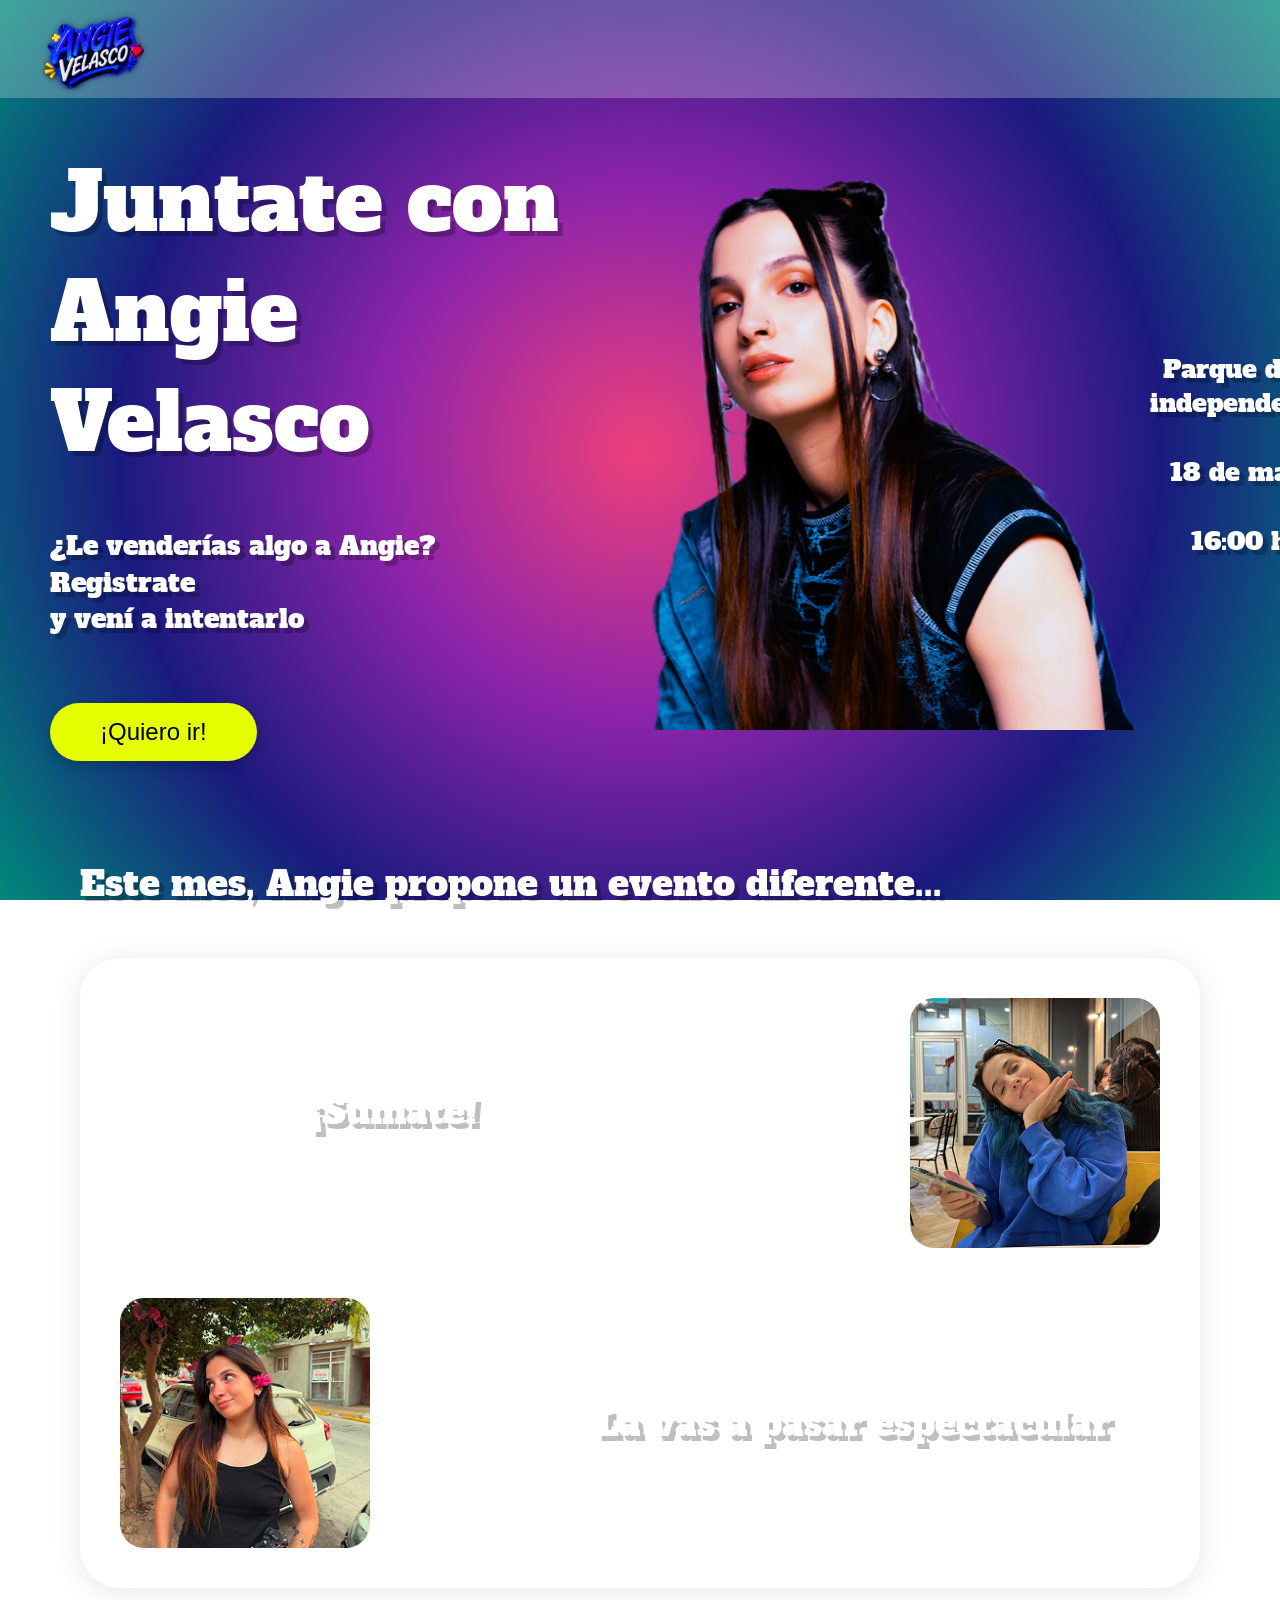
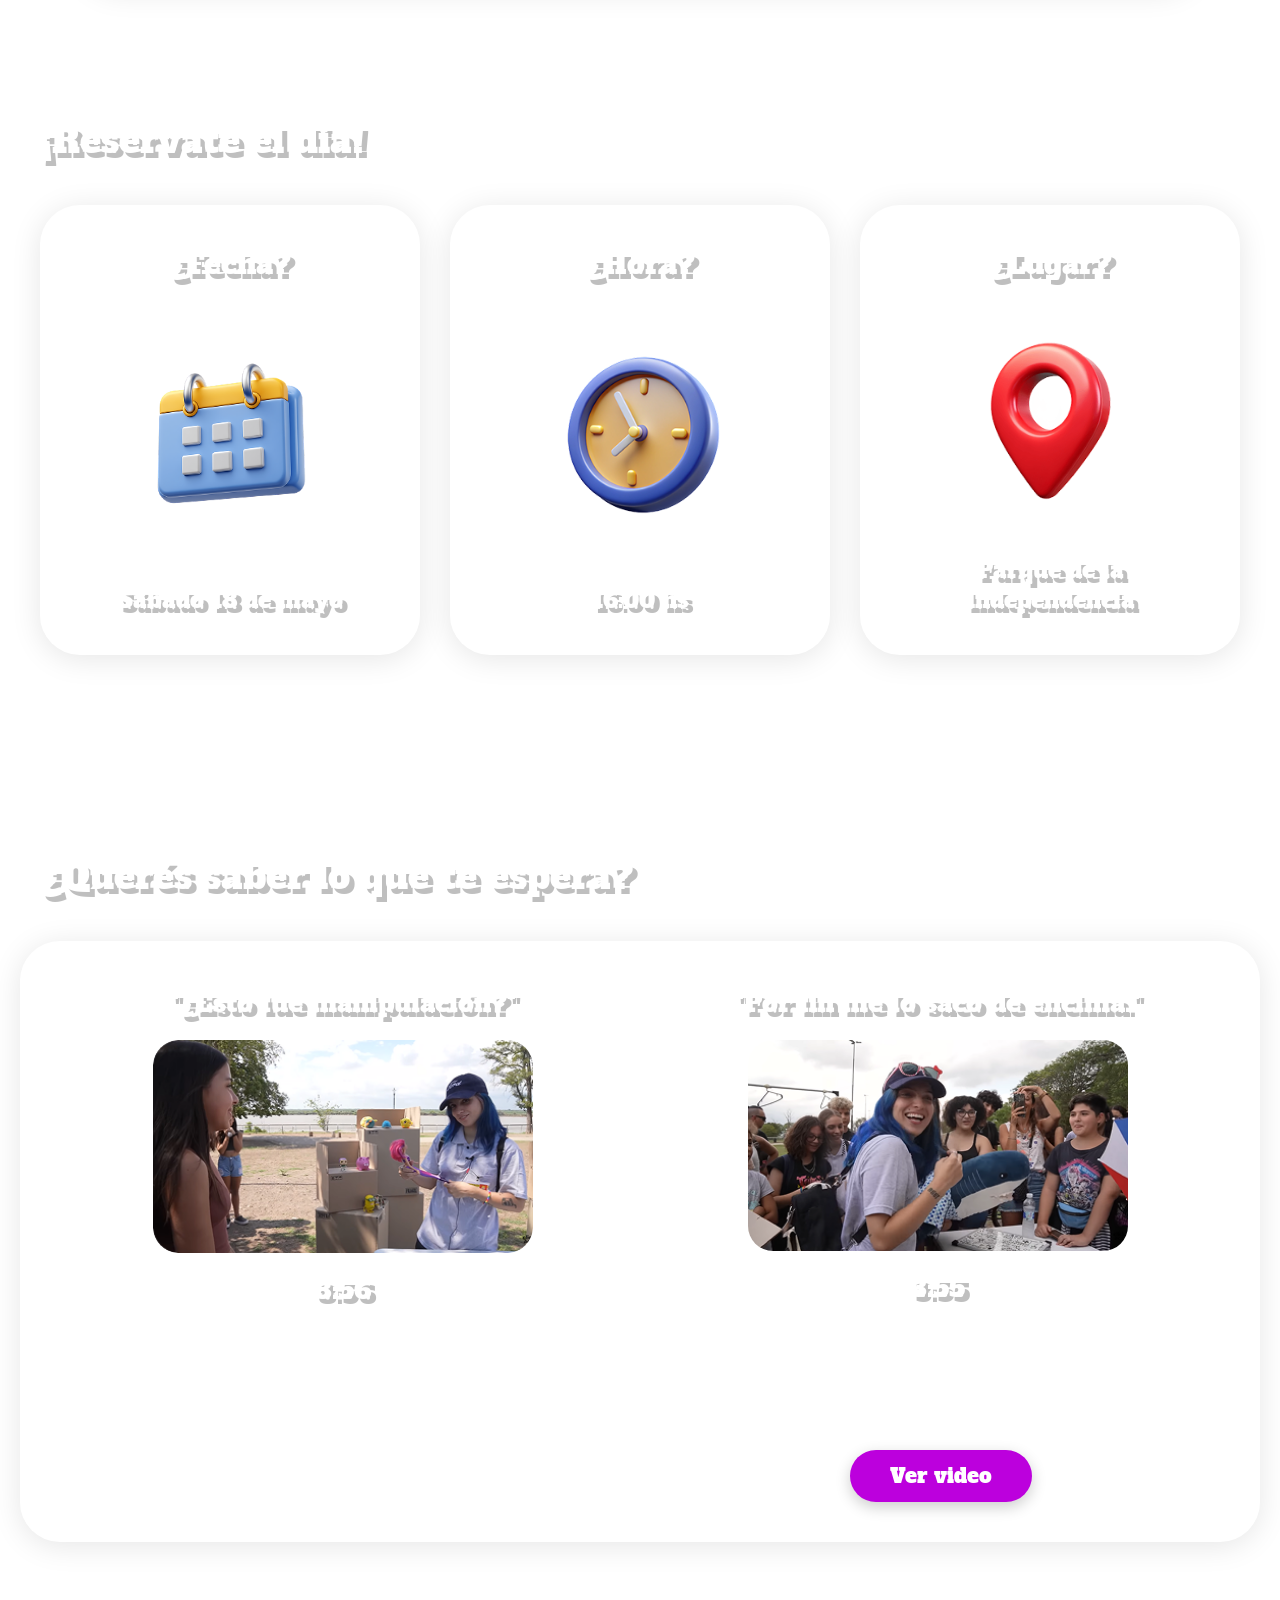
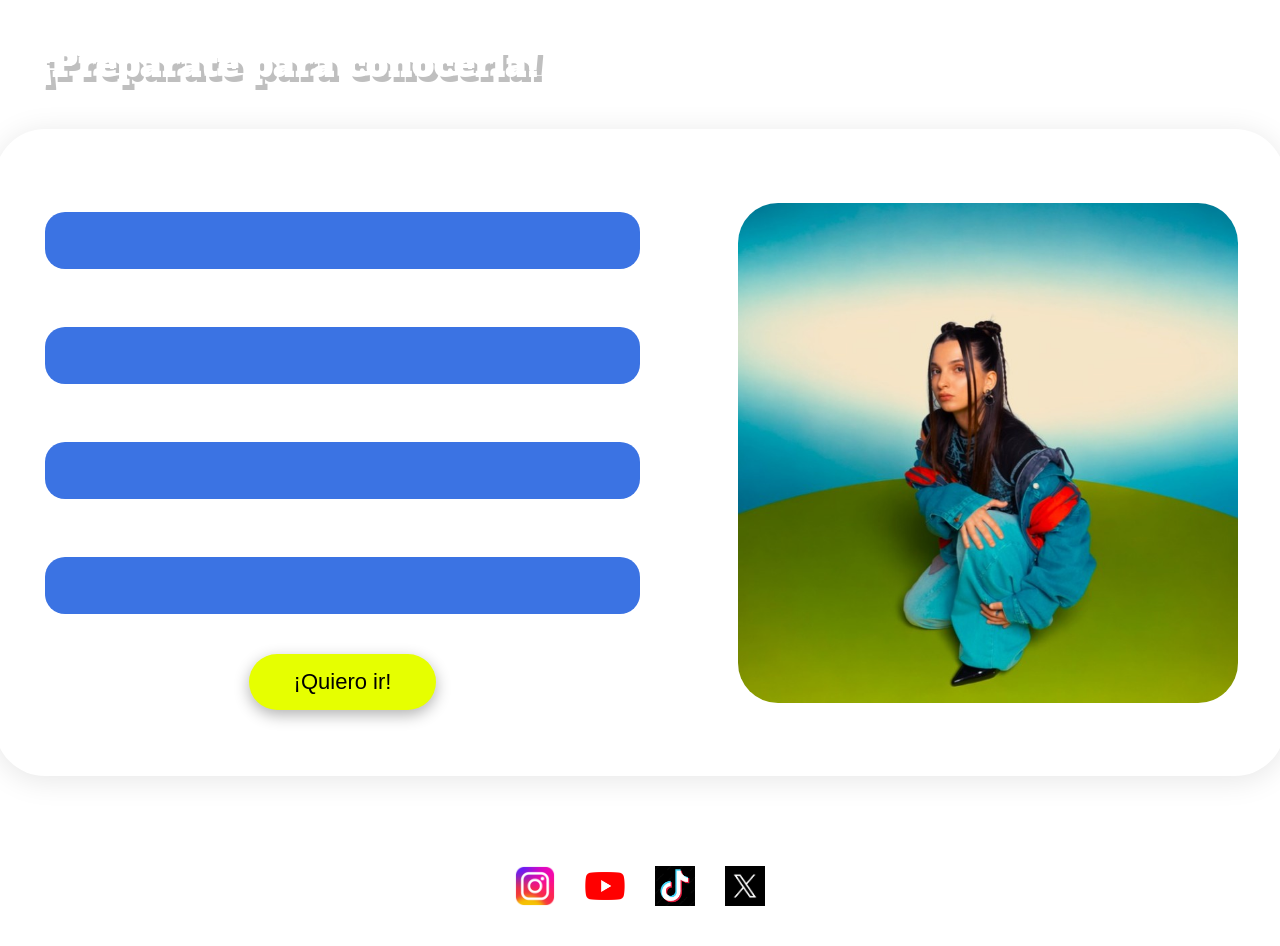
<file: index.html>
<html>

    <head>

        <title>pagina web Angie Velasco</title>
        <meta charset="utf-8">
        <meta name="languaje" content="es">
        <link rel="stylesheet" href="estilo.css">
        <script src="script.js" defer></script>
        <meta name="viewport" content="width=device-width, initial-scale=1">


        <!--fuente alfa slab one -->

        <link rel="preconnect" href="https://fonts.googleapis.com">
        <link rel="preconnect" href="https://fonts.gstatic.com" crossorigin>
        <link href="https://fonts.googleapis.com/css2?family=Alfa+Slab+One&family=Cormorant+Unicase:wght@300;400;500;600;700&display=swap" rel="stylesheet">



    </head>

    <body>

        <header>
            <img src="imagenes/marca.png" alt="macra" width="125" class="logo-marca">
        </header>


        <section class="portada">

            <div class="izquierda-portada">  <!--seccion izquierda -->

                <h1>Juntate con<br>Angie Velasco</h1>  

                <h2>¿Le venderías algo a Angie? Registrate<br>y vení a intentarlo</h2>

                <a href="#seccion-registro" class="boton-portada-ir">¡Quiero ir!</a>

            </div>

            <div class="derecha-portada"> <!--seccion derecha -->

                <img src="imagenes/angie portada.png" alt="angie">

                <div class="textos-derecha">
                    <h3>Parque de la<br>independencia</h3>
                    <h3>18 de mayo</h3>
                    <h3>16:00 hs</h3>
                </div>

            </div>

        </section>

        <section class="seccion-1">
            <h2 class="titulo-seccion-propuesta">Este mes, Angie propone un evento diferente...</h2>

<div class="tarjeta-glass">

    <div class="fila-tarjeta fila-arriba">
        <h2 class="titulo-sumate">¡Sumate!</h2>
        <p class="txt-1">En "Mis seguidores me venden sus cosas", <br> vas a poder traer objetos propios y vendérselos <br> a Angie o a alguno de sus asistentes.</p>
        <img src="imagenes/seccion 1-2.png" class="img-1" alt="">
    </div>

    <div class="fila-tarjeta fila-abajo">
        <img src="imagenes/seccion1.png" class="img-2" alt="">
        <p class="txt-2">Una experiencia cercana, divertida y espontánea, donde lo importante no es lo que llevás...¡sino que la pases bien y conozcas a tu ídola!</p>
        <h2 class="titulo-final">La vas a pasar espectacular</h2>
    </div>

</div>
</section>

<section class="seccion-2">

    <h2 class="titulo-seccion">¡Reservate el dia!</h2>

    <div class="disposicion-tarjetas">

        <div class="tarjeta-evento"> 
            <h2 class="pregunta-tarjeta">¿Fecha?</h2>
            <img src="imagenes/calendario.png" alt="Calendario">
            <h3 class="respuesta-tarjeta">Sábado 18 de mayo</h3>
        </div>

        <div class="tarjeta-evento">  
            <h2 class="pregunta-tarjeta">¿Hora?</h2>
            <img src="imagenes/reloj.png" alt="Reloj">
            <h3 class="respuesta-tarjeta">16:00 hs</h3>
        </div>

        <div class="tarjeta-evento"> 
            <h2 class="pregunta-tarjeta">¿Lugar?</h2>
            <img src="imagenes/locacion.png" alt="Ubicación">
            <h3 class="respuesta-tarjeta">Parque de la<br>Independencia</h3>
        </div>

    </div>
    
    <p class="aclaracion-menores">Si sos menor de 18 años, debés asistir acompañado/a por un adulto responsable.</p>
        
</section>

<section class="seccion-3">

    <h2 class="titulo-seccion-3 titulo-seccion-videos">¿Querés saber lo que te espera?</h2>

    <div class="tarjeta-glass-videos">
        
        <div class="columna-video">
            <h3>"¿Esto fue manipulación?"</h3>
            <img src="imagenes/cap video 3.png" alt="">
            <h4>8:56</h4>
            <p>Un seguidor le regala a Angie un peluche gigante y luego le ofrece objetos para venderle</p>
        </div> 

        <div class="columna-video">
            <h3>"Por fin me lo saco de encima."</h3>
            <img src="imagenes/cap video 2.png" alt="">
            <h4>3:55</h4>
            <p>Una seguidora logra vender un objeto que no queria tener mas en su casa</p>
        </div>

        <div class="pie-tarjeta-video">
            <p>¡No te lo podes perder! Mirá el video recap de mi último evento organizado.</p>
            <a href="https://youtu.be/cLeZ07eTXZM?si=2YuXJI8Gx6exYVhN" target="_blank" rel="noopener noreferrer" class="boton-ver-video">
                Ver video
            </a>
        </div>

    </div>

</section>

<section class="seccion-formulario" id="seccion-registro">

    <h2 class="titulo-seccion-form">¡Preparate para conocerla!</h2>

    <div class="tarjeta-glass-registro">
        
        <form class="formulario-registro">
            <div class="grupo-campo">
                <label for="nombre">Nombre y Apellido</label>
                <input type="text" id="nombre" name="nombre" required>
            </div>

            <div class="grupo-campo">
                <label for="email">Correo Electrónico</label>
                <input type="email" id="email" name="email" required>
            </div>

            <div class="grupo-campo">
                <label for="edad">Edad</label>
                <input type="number" id="edad" name="edad" min="0" max="120" required>
            </div>

            <div class="grupo-campo">
                <label for="objeto">Objeto</label>
                <input type="text" id="objeto" name="objeto" required>
            </div>

            <button type="submit" class="boton-quiero-ir">¡Quiero ir!</button>
        </form>

        <div class="columna-imagen-form">
            <img src="imagenes/angie.formulario.jpeg" alt="Angie Velasco">
        </div>

    </div>

</section>

<div id="modal-feedback" class="overlay-modal">
    <div class="tarjeta-glass-feedback">
        
        <button type="button" class="boton-cerrar-x" id="btn-cerrar-x">X</button>

        <h2 class="titulo-feedback">¡Confirmación exitosa <span id="nombre-usuario"></span>!</h2>
        <h3 class="subtitulo-feedback">Recibimos tu registro para el evento de Angie Velasco</h3>
        
        <p class="texto-recordatorio">Te va a llegar un recordatorio al correo <strong id="correo-usuario"></strong> con los siguientes datos:</p>
        
        <div class="datos-evento-feedback">
            <p>📍 Parque de la Independencia</p>
            <p>📅 Sábado 18 de mayo</p>
            <p>🕒 16:00 hs</p>
        </div>

        <div class="pie-feedback">
            <p class="frase-emocion">Estamos muy emocionados de verte ahí. ¡Prepará tus mejores objetos para vender!</p>
        </div>

    </div>
</div>

      <footer class="pie-pagina">
    <div class="contenedor-redes">
        
        <a href="https://www.instagram.com/angievelasco08?igsh=MTRtN2Nva3RmMDExMQ==" target="_blank" rel="noopener noreferrer">
            <img src="imagenes/instagram-logo.png" alt="Instagram">
        </a>

        <a href="https://www.youtube.com/@AngieVelasco" target="_blank" rel="noopener noreferrer">
            <img src="imagenes/Youtube_logo.png" alt="YouTube">
        </a>

        <a href="https://www.tiktok.com/@angievelasco98?is_from_webapp=1&sender_device=pc" target="_blank" rel="noopener noreferrer">
            <img src="imagenes/tiktok-logo.jpg" alt="TikTok">
        </a>

        <a href="https://x.com/AngieVelasco08" target="_blank" rel="noopener noreferrer">
            <img src="imagenes/x-logo.avif" alt="X Twitter">
        </a>

    </div>
</footer>

    </body>
</html>
</file>
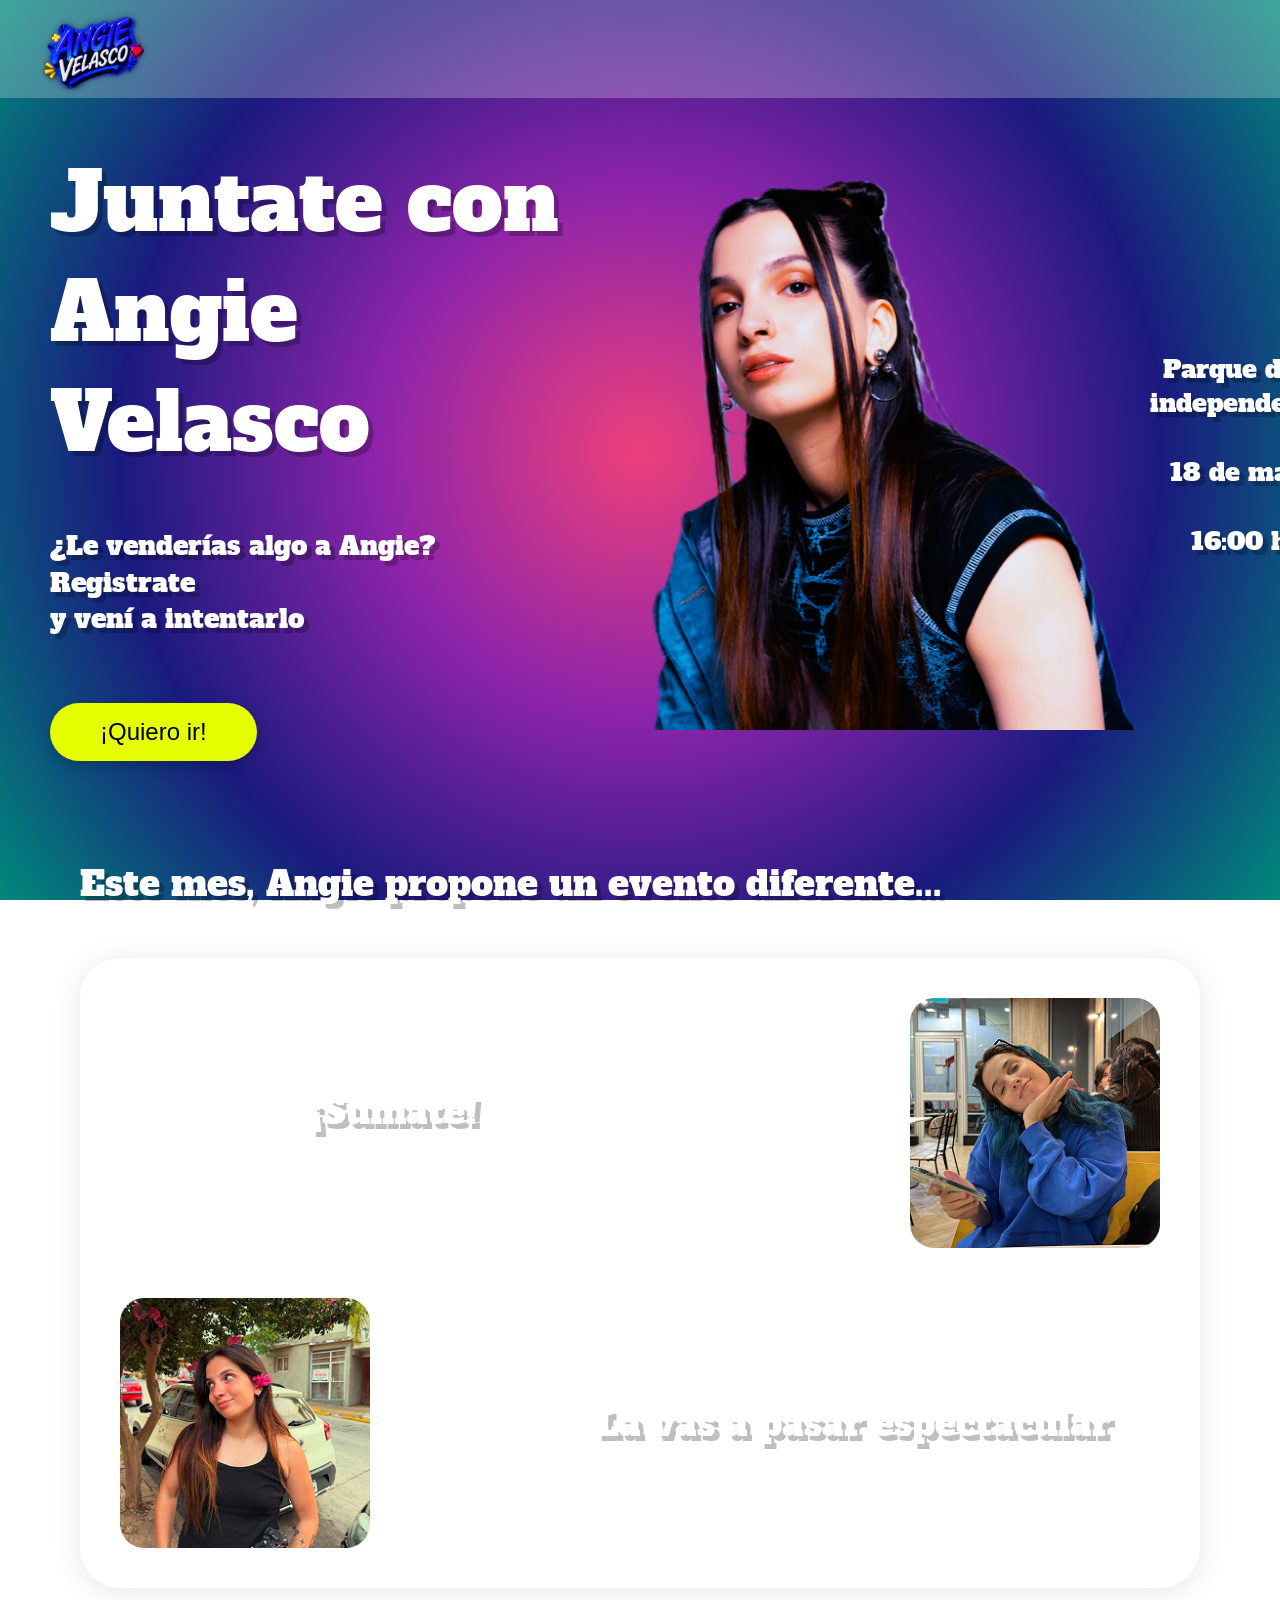
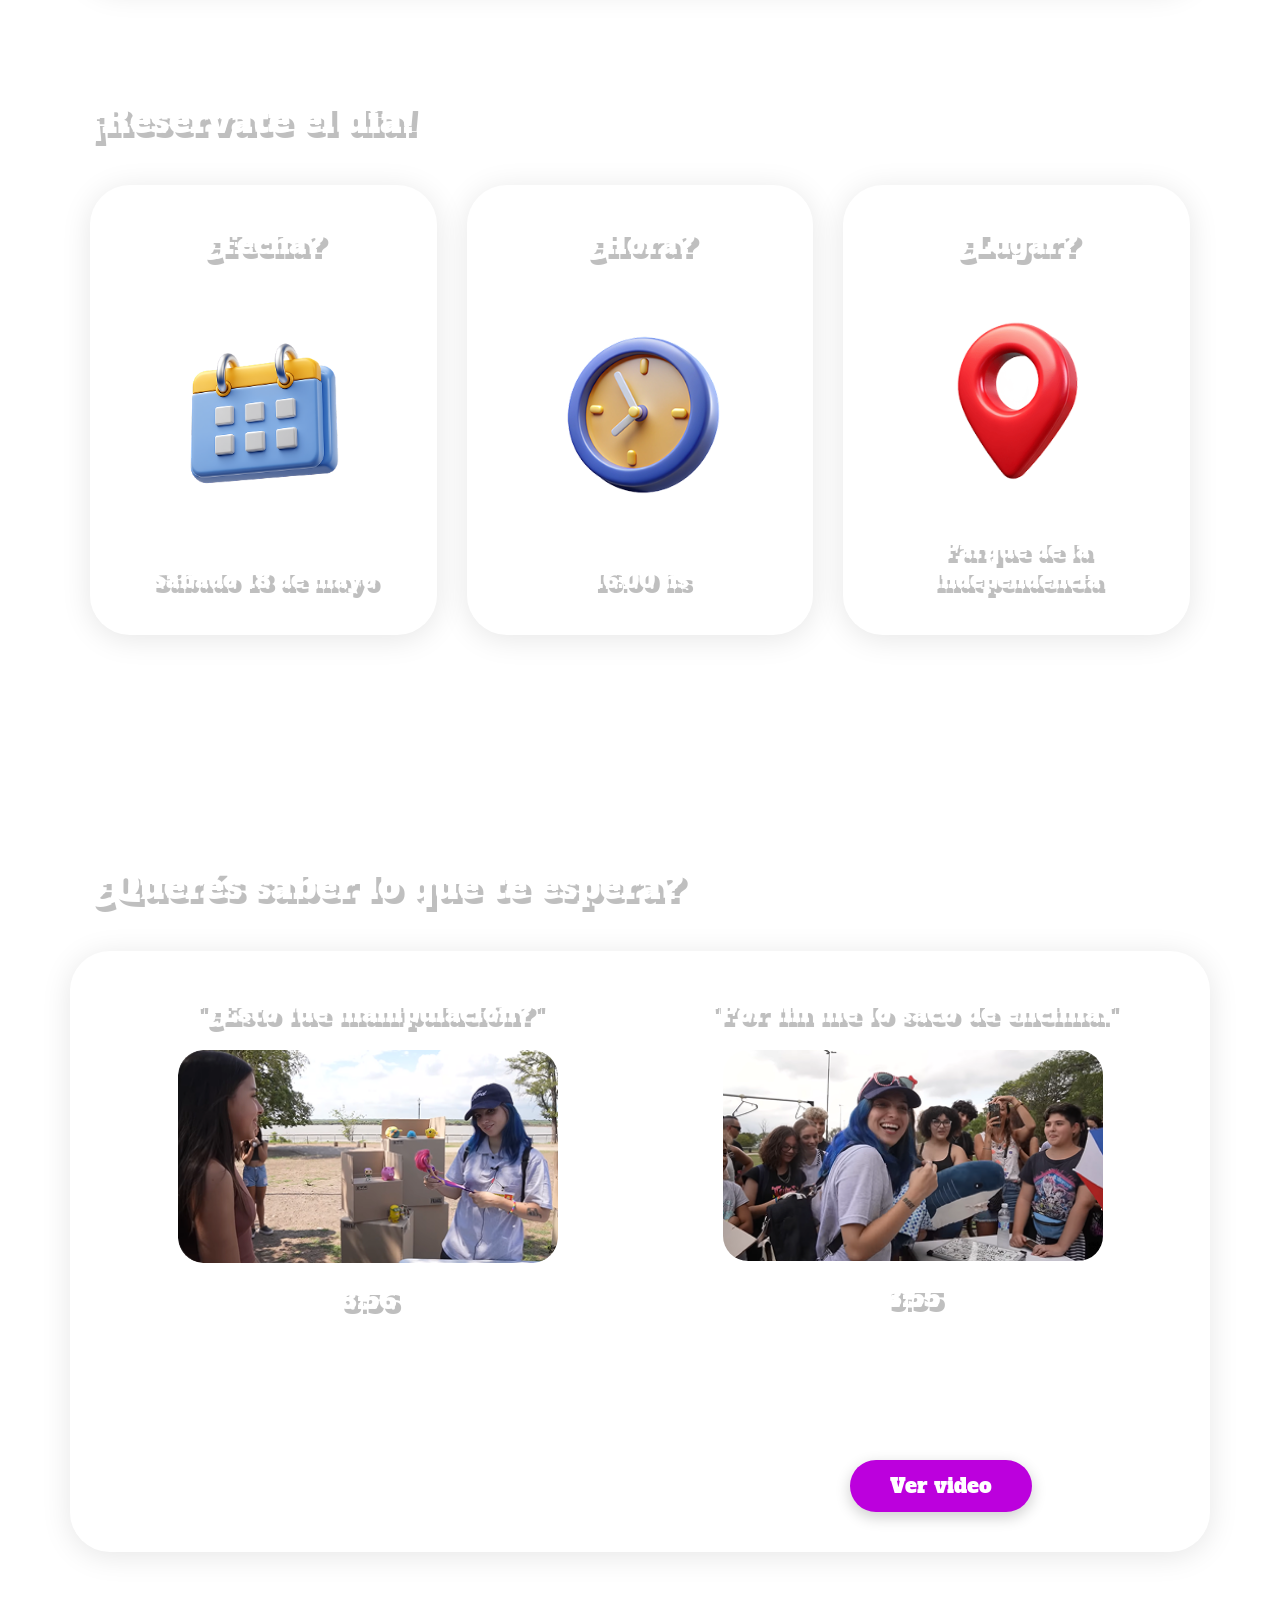
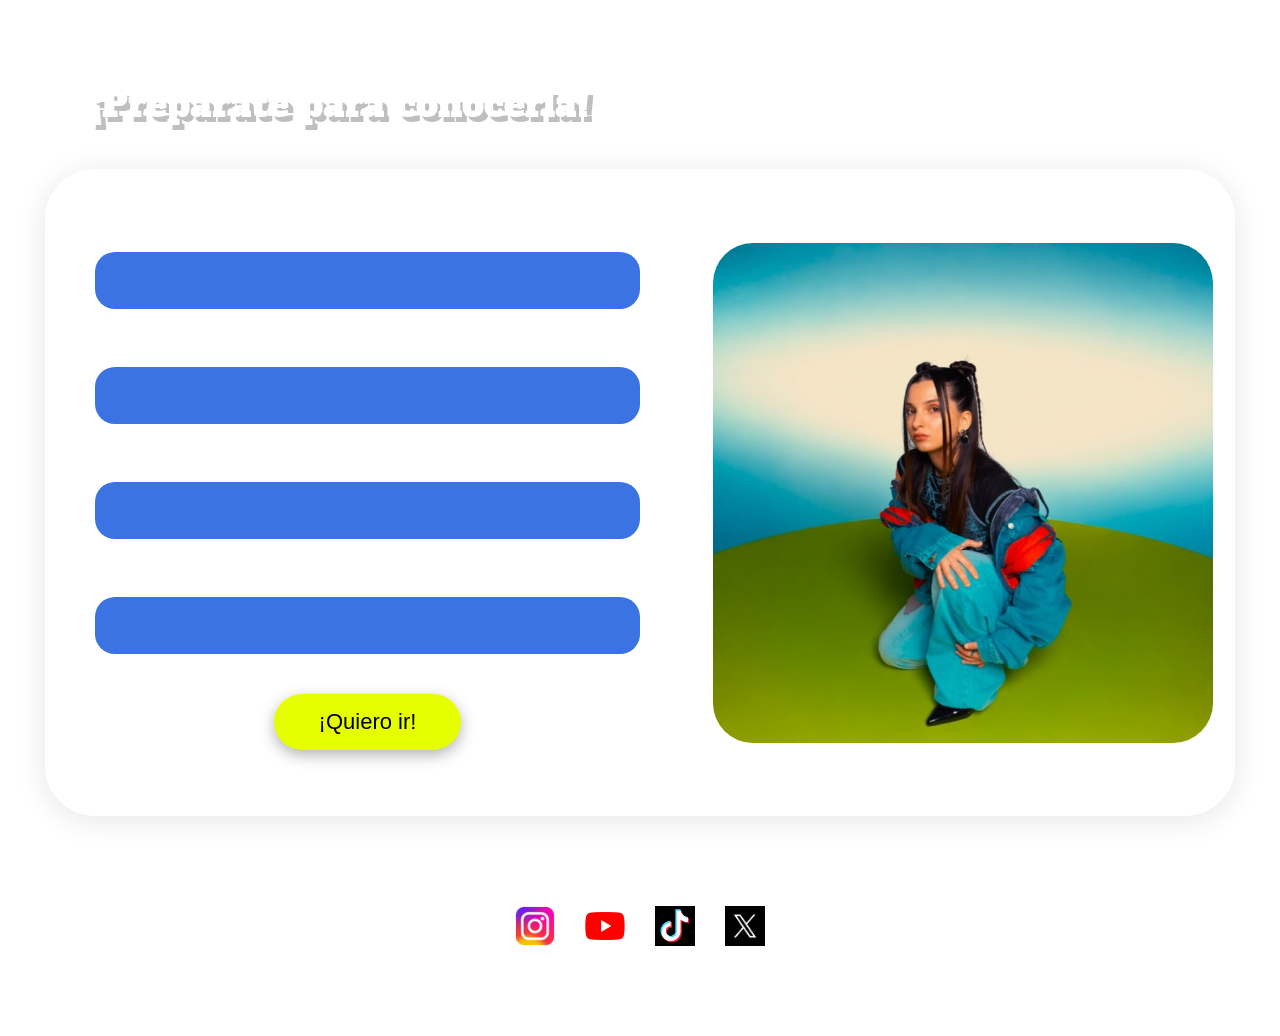
<file: taller/index.html>
<html>

    <head>

        <title>pagina web Angie Velasco</title>
        <meta charset="utf-8">
        <meta name="languaje" content="es">
        <link rel="stylesheet" href="estilo.css">
        <script src="script.js" defer></script>
        <meta name="viewport" content="width=device-width, initial-scale=1">


        <!--fuente alfa slab one -->

        <link rel="preconnect" href="https://fonts.googleapis.com">
        <link rel="preconnect" href="https://fonts.gstatic.com" crossorigin>
        <link href="https://fonts.googleapis.com/css2?family=Alfa+Slab+One&family=Cormorant+Unicase:wght@300;400;500;600;700&display=swap" rel="stylesheet">



    </head>

    <body>

        <header>
            <img src="imagenes/marca.png" alt="macra" width="125" class="logo-marca">
        </header>


        <section class="portada">

            <div class="izquierda-portada">  <!--seccion izquierda -->

                <h1>Juntate con<br>Angie Velasco</h1>  

                <h2>¿Le venderías algo a Angie? Registrate<br>y vení a intentarlo</h2>

                <a href="#seccion-registro" class="boton-portada-ir">¡Quiero ir!</a>

            </div>

            <div class="derecha-portada"> <!--seccion derecha -->

                <img src="imagenes/angie portada.png" alt="angie">

                <div class="textos-derecha">
                    <h3>Parque de la<br>independencia</h3>
                    <h3>18 de mayo</h3>
                    <h3>16:00 hs</h3>
                </div>

            </div>

        </section>

        <section class="seccion-1">
            <h2>Este mes, Angie propone un evento diferente...</h2>

<div class="tarjeta-glass">

    <div class="fila-tarjeta fila-arriba">
        <h2 class="titulo-sumate">¡Sumate!</h2>
        <p class="txt-1">En "Mis seguidores me venden sus cosas", <br> vas a poder traer objetos propios y vendérselos <br> a Angie o a alguno de sus asistentes.</p>
        <img src="imagenes/seccion 1-2.png" class="img-1" alt="">
    </div>

    <div class="fila-tarjeta fila-abajo">
        <img src="imagenes/seccion1.png" class="img-2" alt="">
        <p class="txt-2">Una experiencia cercana, divertida y espontánea, donde lo importante no es lo que llevás...¡sino que la pases bien y conozcas a tu ídola!</p>
        <h2 class="titulo-final">La vas a pasar espectacular</h2>
    </div>

</div>

<section class="seccion-2">

    <h2 class="titulo-seccion">¡Reservate el dia!</h2>

    <div class="disposicion-tarjetas">

        <div class="tarjeta-evento"> 
            <h2 class="pregunta-tarjeta">¿Fecha?</h2>
            <img src="imagenes/calendario.png" alt="Calendario">
            <h3 class="respuesta-tarjeta">Sábado 18 de mayo</h3>
        </div>

        <div class="tarjeta-evento">  
            <h2 class="pregunta-tarjeta">¿Hora?</h2>
            <img src="imagenes/reloj.png" alt="Reloj">
            <h3 class="respuesta-tarjeta">16:00 hs</h3>
        </div>

        <div class="tarjeta-evento"> 
            <h2 class="pregunta-tarjeta">¿Lugar?</h2>
            <img src="imagenes/locacion.png" alt="Ubicación">
            <h3 class="respuesta-tarjeta">Parque de la<br>Independencia</h3>
        </div>

    </div>
    
    <p class="aclaracion-menores">Si sos menor de 18 años, debés asistir acompañado/a por un adulto responsable.</p>
        
</section>

<section class="seccion-3">

    <h2 class="titulo-seccion-3">¿Querés saber lo que te espera?</h2>

    <div class="tarjeta-glass-videos">
        
        <div class="columna-video">
            <h3>"¿Esto fue manipulación?"</h3>
            <img src="imagenes/cap video 3.png" alt="">
            <h4>8:56</h4>
            <p>Un seguidor le regala a Angie un peluche gigante y luego le ofrece objetos para venderle</p>
        </div> 

        <div class="columna-video">
            <h3>"Por fin me lo saco de encima."</h3>
            <img src="imagenes/cap video 2.png" alt="">
            <h4>3:55</h4>
            <p>Una seguidora logra vender un objeto que no queria tener mas en su casa</p>
        </div>

        <div class="pie-tarjeta-video">
            <p>¡No te lo podes perder! Mirá el video recap de mi último evento organizado.</p>
            <a href="https://youtu.be/cLeZ07eTXZM?si=2YuXJI8Gx6exYVhN" target="_blank" rel="noopener noreferrer" class="boton-ver-video">
                Ver video
            </a>
        </div>

    </div>

</section>

<section class="seccion-formulario" id="seccion-registro">

    <h2 class="titulo-seccion-form">¡Preparate para conocerla!</h2>

    <div class="tarjeta-glass-registro">
        
        <form class="formulario-registro">
            <div class="grupo-campo">
                <label for="nombre">Nombre y Apellido</label>
                <input type="text" id="nombre" name="nombre" required>
            </div>

            <div class="grupo-campo">
                <label for="email">Correo Electrónico</label>
                <input type="email" id="email" name="email" required>
            </div>

            <div class="grupo-campo">
                <label for="edad">Edad</label>
                <input type="number" id="edad" name="edad" min="0" max="120" required>
            </div>

            <div class="grupo-campo">
                <label for="objeto">Objeto</label>
                <input type="text" id="objeto" name="objeto" required>
            </div>

            <button type="submit" class="boton-quiero-ir">¡Quiero ir!</button>
        </form>

        <div class="columna-imagen-form">
            <img src="imagenes/angie.formulario.jpeg" alt="Angie Velasco">
        </div>

    </div>

</section>

<div id="modal-feedback" class="overlay-modal">
    <div class="tarjeta-glass-feedback">
        
        <button type="button" class="boton-cerrar-x" id="btn-cerrar-x">X</button>

        <h2 class="titulo-feedback">¡Confirmación exitosa <span id="nombre-usuario"></span>!</h2>
        <h3 class="subtitulo-feedback">Recibimos tu registro para el evento de Angie Velasco</h3>
        
        <p class="texto-recordatorio">Te va a llegar un recordatorio al correo <strong id="correo-usuario"></strong> con los siguientes datos:</p>
        
        <div class="datos-evento-feedback">
            <p>📍 Parque de la Independencia</p>
            <p>📅 Sábado 18 de mayo</p>
            <p>🕒 16:00 hs</p>
        </div>

        <div class="pie-feedback">
            <p class="frase-emocion">Estamos muy emocionados de verte ahí. ¡Prepará tus mejores objetos para vender!</p>
        </div>

    </div>
</div>

      <footer class="pie-pagina">
    <div class="contenedor-redes">
        
        <a href="https://www.instagram.com/angievelasco08?igsh=MTRtN2Nva3RmMDExMQ==" target="_blank" rel="noopener noreferrer">
            <img src="imagenes/instagram-logo.png" alt="Instagram">
        </a>

        <a href="https://www.youtube.com/@AngieVelasco" target="_blank" rel="noopener noreferrer">
            <img src="imagenes/Youtube_logo.png" alt="YouTube">
        </a>

        <a href="https://www.tiktok.com/@angievelasco98?is_from_webapp=1&sender_device=pc" target="_blank" rel="noopener noreferrer">
            <img src="imagenes/tiktok-logo.jpg" alt="TikTok">
        </a>

        <a href="https://x.com/AngieVelasco08" target="_blank" rel="noopener noreferrer">
            <img src="imagenes/x-logo.avif" alt="X Twitter">
        </a>

    </div>
</footer>

    </body>
</html>
</file>
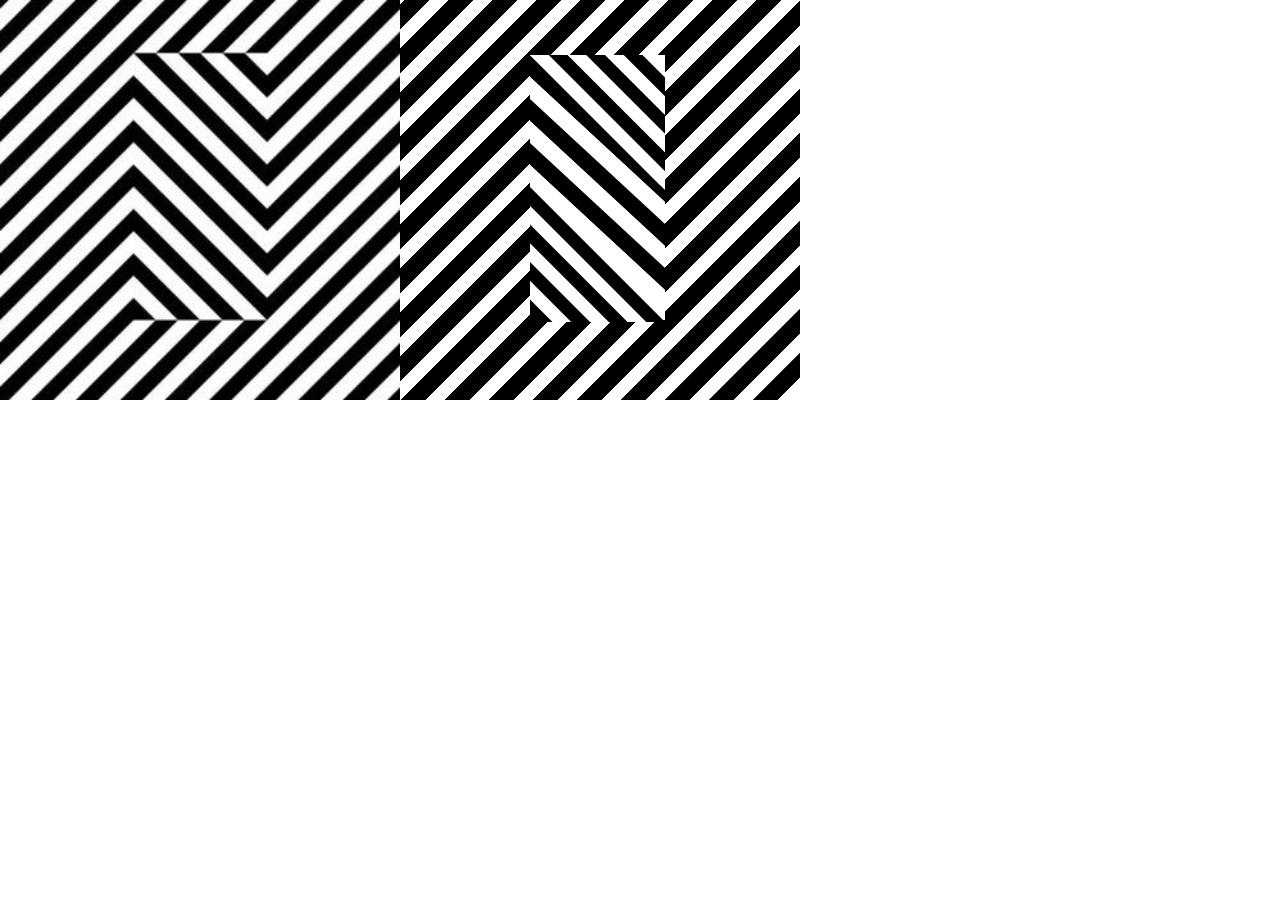
<file: tp1/index.html>
<!DOCTYPE html>
<html>
<head>
  <meta charset="utf-8">
  <meta name="viewport" content="width=device-width, initial-scale=1.0">

  <!-- PLEASE NO CHANGES BELOW THIS LINE (UNTIL I SAY SO) -->
  <script language="javascript" type="text/javascript" src="libraries/p5.min.js"></script>
  <script language="javascript" type="text/javascript" src="funciones.js"></script>
  <script language="javascript" type="text/javascript" src="tp1.js"></script>
  <!-- OK, YOU CAN MAKE CHANGES BELOW THIS LINE AGAIN -->

  <style>
    body {
      padding: 0;
      margin: 0;
    }
  </style>
</head>

<body>
</body>
</html>
</file>
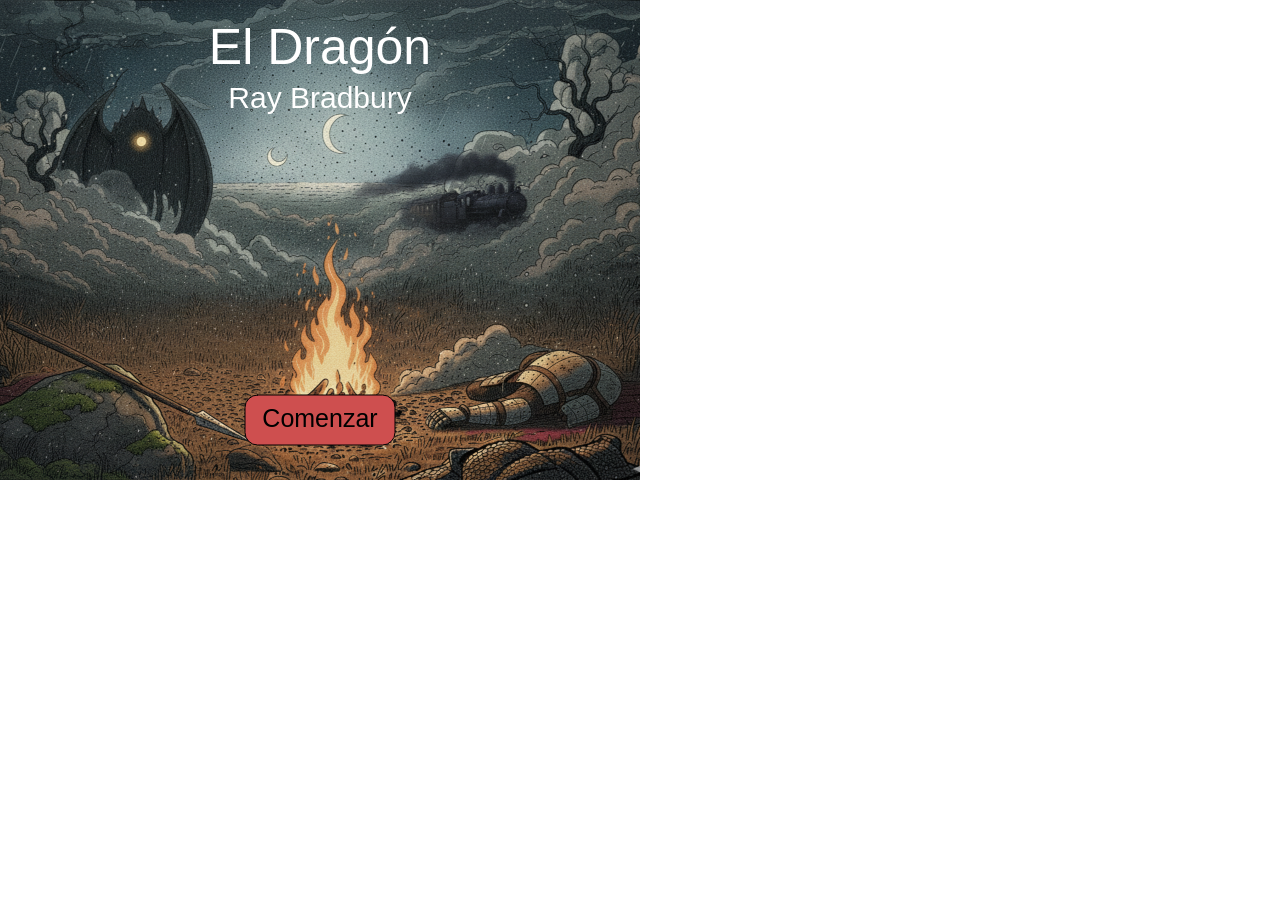
<file: tpfinalparte1/index.html>
<!DOCTYPE html>
<html>
<head>
  <meta charset="utf-8">
  <meta name="viewport" content="width=device-width, initial-scale=1.0">

  <!-- PLEASE NO CHANGES BELOW THIS LINE (UNTIL I SAY SO) -->
  <script language="javascript" type="text/javascript" src="libraries/p5.min.js"></script>
  <script language="javascript" type="text/javascript" src="libraries/p5.sound.min.js"></script>
  <script language="javascript" type="text/javascript" src="funciones.js"></script>
  <script language="javascript" type="text/javascript" src="tpfinalparte1.js"></script>
  <!-- OK, YOU CAN MAKE CHANGES BELOW THIS LINE AGAIN -->

  <style>
    body {
      padding: 0;
      margin: 0;
    }
  </style>
</head>

<body>
</body>
</html>
</file>
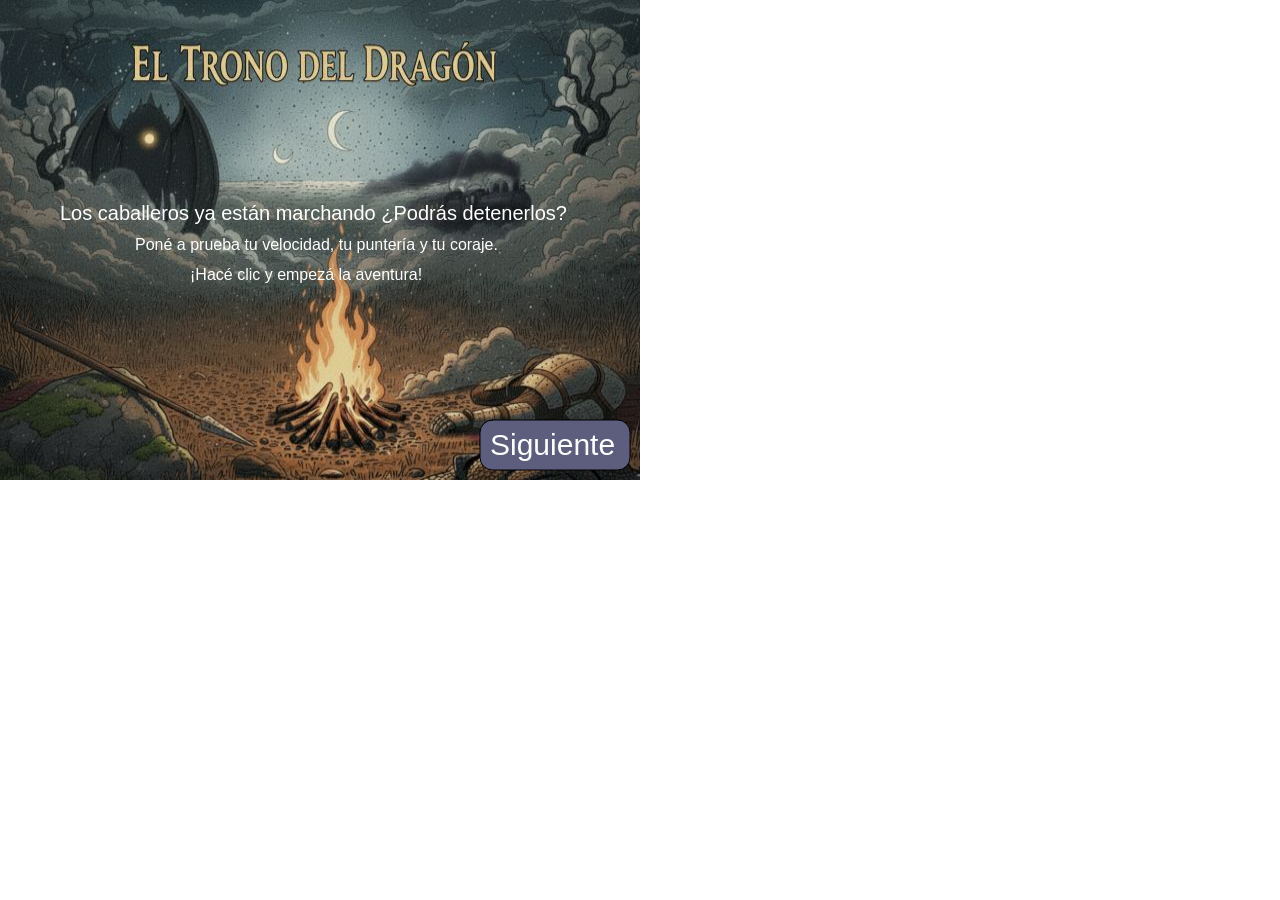
<file: tpfinalparte2/index.html>
<!DOCTYPE html>
<html>
<head>
  <meta charset="utf-8">
  <meta name="viewport" content="width=device-width, initial-scale=1.0">

  <!-- PLEASE NO CHANGES BELOW THIS LINE (UNTIL I SAY SO) -->
  <script language="javascript" type="text/javascript" src="libraries/p5.min.js"></script>
  <script language="javascript" type="text/javascript" src="libraries/p5.sound.min.js"></script>
  <script language="javascript" type="text/javascript" src="ataque.js"></script>
  <script language="javascript" type="text/javascript" src="caballeros.js"></script>
  <script language="javascript" type="text/javascript" src="dragon.js"></script>
  <script language="javascript" type="text/javascript" src="estados.js"></script>
  <script language="javascript" type="text/javascript" src="juego.js"></script>
  <script language="javascript" type="text/javascript" src="tpfinalparte2.js"></script>
  <!-- OK, YOU CAN MAKE CHANGES BELOW THIS LINE AGAIN -->

  <style>
    body {
      padding: 0;
      margin: 0;
    }
  </style>
</head>

<body>
</body>
</html>
</file>
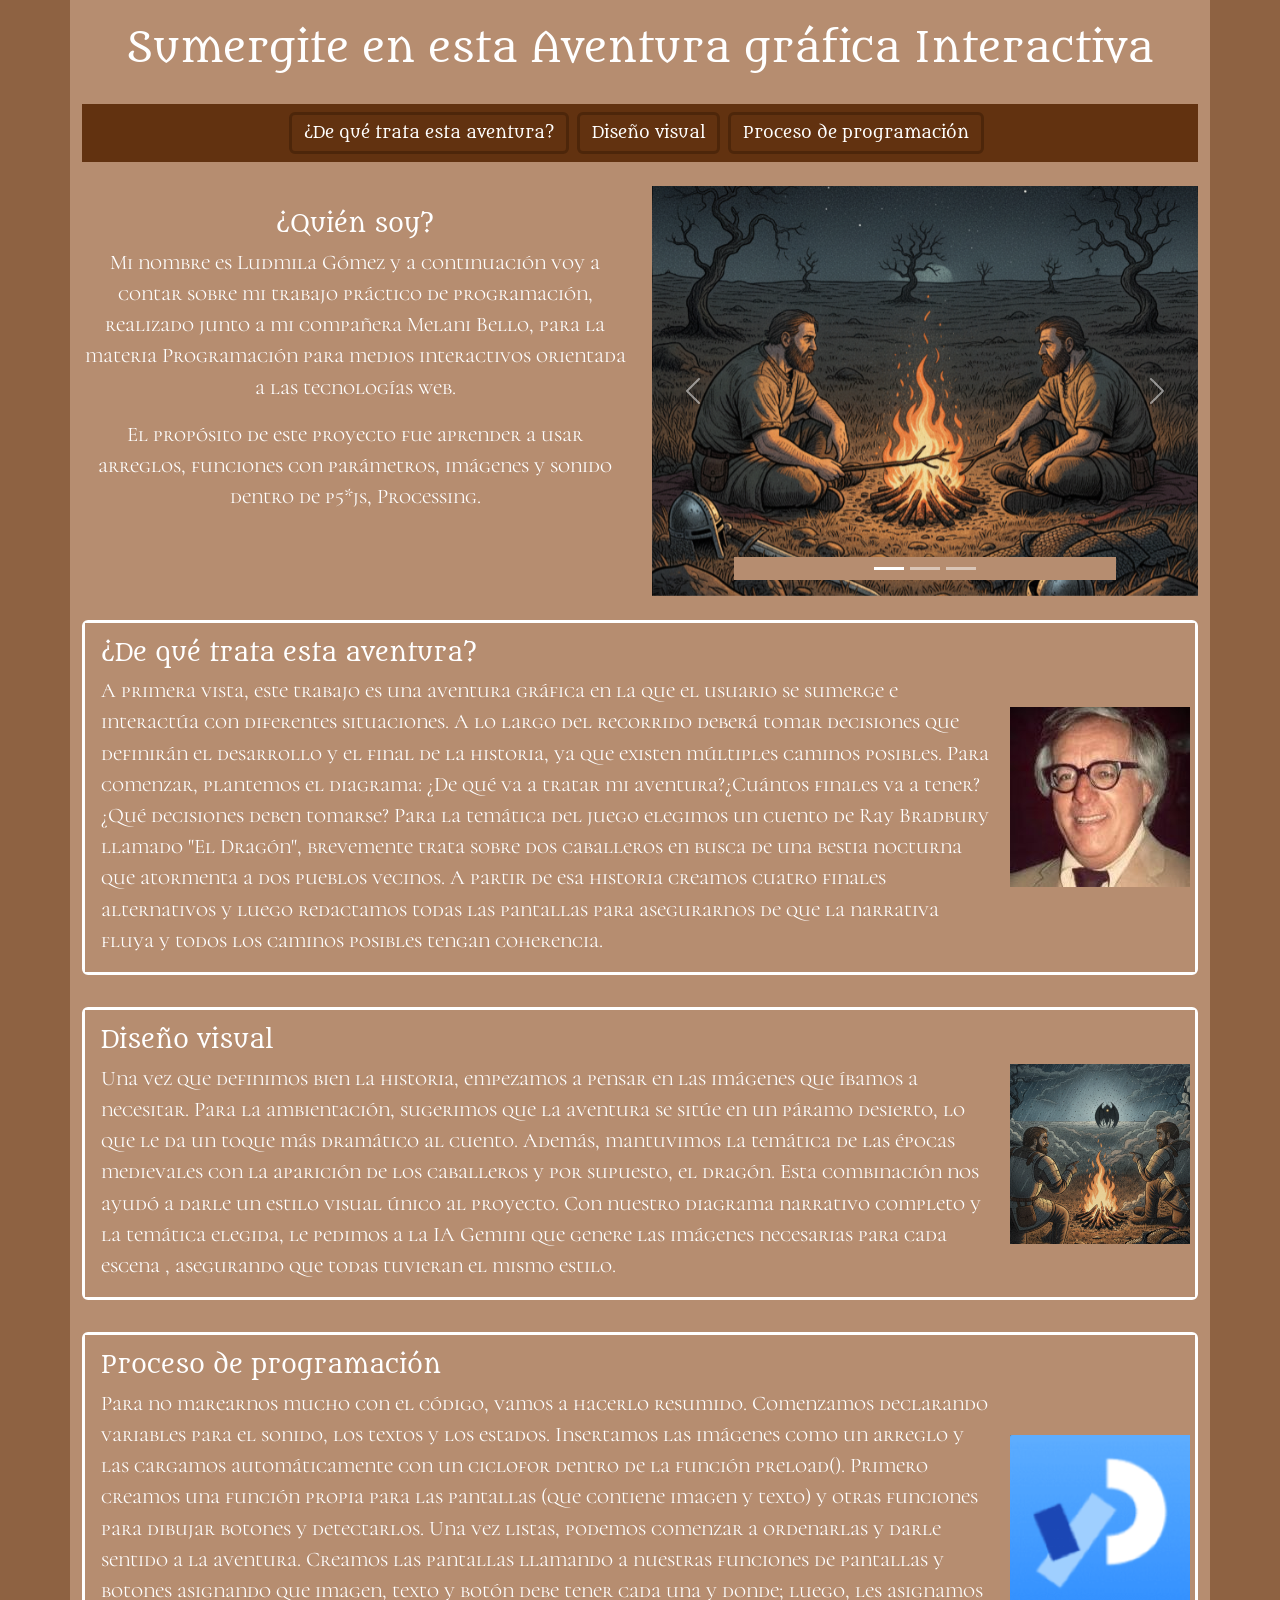
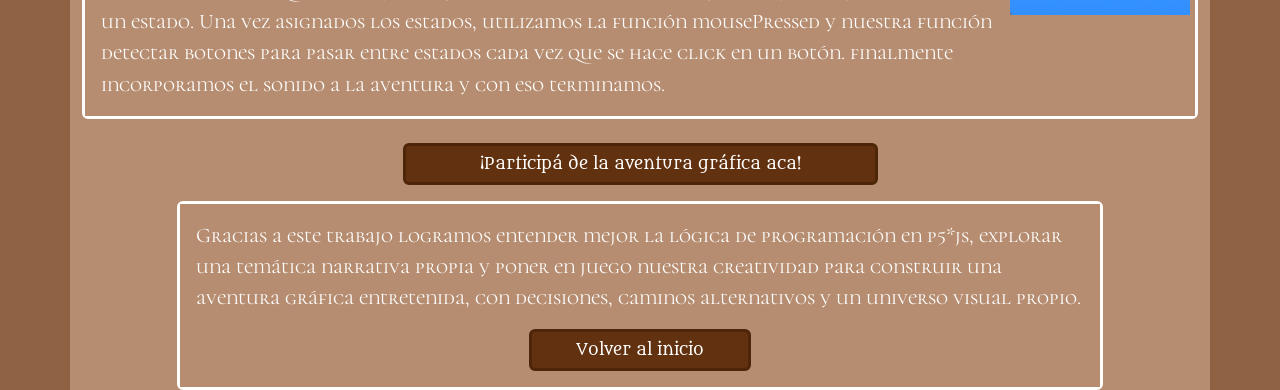
<file: tpfinalparte3/index.html>
<!doctype html>
<html lang="en">

<head>
    <meta charset="utf-8">
    <meta name="viewport" content="width=device-width, initial-scale=1">
    <title>Sumergite en esta Aventura gráfica Interactiva</title>
    <link href="https://cdn.jsdelivr.net/npm/bootstrap@5.3.8/dist/css/bootstrap.min.css" rel="stylesheet"
        integrity="sha384-sRIl4kxILFvY47J16cr9ZwB07vP4J8+LH7qKQnuqkuIAvNWLzeN8tE5YBujZqJLB" crossorigin="anonymous">
    <link href="https://fonts.googleapis.com/css2?family=Metamorphous&display=swap" rel="stylesheet">
    <link href="https://fonts.googleapis.com/css2?family=Cormorant+Unicase:wght@300;400;500;600;700&display=swap"
        rel="stylesheet">
    <link rel="stylesheet" href="estetica.css">
</head>

<body>
    <div class="container">
        <h1 class="py-md-4 py-sm-2 text-center" id="volver"> Sumergite en esta Aventura gráfica Interactiva</h1>
        <nav class="navbar py-2">
            <form class="container-fluid justify-content-center ">
                <button class="btn me-2" type="button"><a href="#link1">¿De qué trata esta
                        aventura?</a></button>
                <button class="btn me-2" type="button"><a href="#link2">Diseño visual</a></button>
                <button class="btn me-2" type="button"><a href="#link3">Proceso de
                        programación</a></button>
            </form>
        </nav>


        <div class="row">
            <div class="col-md-6 col-sm-12 gy-md-5 gy-sm-2 text-center">
                <h4>¿Quién soy?</h4>
                <p>Mi nombre es Ludmila Gómez y a continuación voy a contar sobre mi trabajo práctico de
                    programación, realizado junto a mi compañera Melani Bello, para la materia Programación para medios
                    interactivos orientada a las tecnologías web.</p>
                <p>
                    El propósito de este proyecto fue aprender a usar arreglos, funciones con parámetros, imágenes y
                    sonido dentro de p5*js, Processing.</p>
            </div>
            <div class="col-md-6 col-sm-12 gy-md-4 gy-sm-2">
                <div id="carouselExampleIndicators" class="carousel slide">
                    <div class="carousel-indicators">
                        <button type="button" data-bs-target="#carouselExampleIndicators" data-bs-slide-to="0"
                            class="active" aria-current="true" aria-label="Slide 1"></button>
                        <button type="button" data-bs-target="#carouselExampleIndicators" data-bs-slide-to="1"
                            aria-label="Slide 2"></button>
                        <button type="button" data-bs-target="#carouselExampleIndicators" data-bs-slide-to="2"
                            aria-label="Slide 3"></button>
                    </div>
                    <div class="carousel-inner">
                        <div class="carousel-item active">
                            <img src="fotosPaginaWeb/foto1.png" class="img-fluid" alt="imagen del trabajo">
                        </div>
                        <div class="carousel-item">
                            <img src="fotosPaginaWeb/foto2.png" class="img-fluid" alt="imagen del trabajo">
                        </div>
                        <div class="carousel-item">
                            <img src="fotosPaginaWeb/foto3.png" class="img-fluid" alt="imagen del trabajo">
                        </div>
                    </div>
                    <button class="carousel-control-prev" type="button" data-bs-target="#carouselExampleIndicators"
                        data-bs-slide="prev">
                        <span class="carousel-control-prev-icon" aria-hidden="true"></span>
                        <span class="visually-hidden">Previous</span>
                    </button>
                    <button class="carousel-control-next" type="button" data-bs-target="#carouselExampleIndicators"
                        data-bs-slide="next">
                        <span class="carousel-control-next-icon" aria-hidden="true"></span>
                        <span class="visually-hidden">Next</span>
                    </button>
                </div>
            </div>
        </div>


        <div class="row">
            <div class="col-12 gy-md-4 gy-sm-2">
                <div class="card mb-3">
                    <div class="row g-0 align-items-center">
                        <div class="col-md-10">
                            <div class="card-body">
                                <h4 class="card-title" id="link1">¿De qué trata esta aventura?</h4>
                                <p class="card-text">A primera vista, este trabajo es una aventura gráfica en la que el
                                    usuario se sumerge e interactúa con diferentes situaciones. A lo largo del recorrido
                                    deberá tomar decisiones que definirán el desarrollo y el final de la historia, ya
                                    que existen múltiples caminos posibles.
                                    Para comenzar, plantemos el diagrama:
                                    ¿De qué va a tratar mi aventura?¿Cuántos finales va a tener?¿Qué decisiones deben
                                    tomarse?
                                    Para la temática del juego elegimos un cuento de Ray Bradbury llamado "El Dragón",
                                    brevemente trata sobre dos caballeros en busca de una bestia nocturna que atormenta
                                    a dos pueblos vecinos.
                                    A partir de esa historia creamos cuatro finales alternativos y luego redactamos
                                    todas las pantallas para asegurarnos de que la narrativa fluya y todos los caminos
                                    posibles tengan coherencia.
                                </p>
                            </div>
                        </div>
                        <div class="col-md-2">
                            <img src="fotosPaginaWeb/RayBradbury.jpg" class="img-fluid" alt="logoProcessing">
                        </div>
                    </div>
                </div>
            </div>
        </div>


        <div class="row">
            <div class="col-12 gy-md-3 gy-sm-2">
                <div class="card mb-3">
                    <div class="row g-0 align-items-center">
                        <div class="col-md-10">
                            <div class="card-body">
                                <h4 class="card-title" id="link2">Diseño visual</h4>
                                <p class="card-text">Una vez que definimos bien la historia, empezamos a pensar en las
                                    imágenes que íbamos a necesitar. Para la ambientación, sugerimos que la aventura se
                                    sitúe en un páramo desierto, lo que le da un toque más dramático al cuento.
                                    Además, mantuvimos la temática de las épocas medievales con la aparición de los
                                    caballeros y por supuesto, el dragón.

                                    Esta combinación nos ayudó a darle un estilo visual único al proyecto. Con nuestro
                                    diagrama narrativo completo y la temática elegida, le pedimos a la IA Gemini que
                                    genere las imágenes necesarias para cada escena , asegurando que todas tuvieran el
                                    mismo estilo.</p>
                            </div>
                        </div>
                        <div class="col-md-2">
                            <img src="fotosPaginaWeb/fondo6.png" class="img-fluid" alt="logoProcessing">
                        </div>
                    </div>
                </div>
            </div>
        </div>


        <div class="row">
            <div class="col-12 gy-md-3 gy-sm-2">
                <div class="card mb-3">
                    <div class="row g-0 align-items-center">
                        <div class="col-md-10">
                            <div class="card-body">
                                <h4 class="card-title" id="link3">Proceso de programación</h4>
                                <p class="card-text">Para no marearnos mucho con el código, vamos a hacerlo
                                    resumido.
                                    Comenzamos declarando variables para el sonido, los textos y los
                                    estados. Insertamos las imágenes como un arreglo y las cargamos automáticamente con
                                    un ciclofor dentro de la función preload().
                                    Primero creamos una función propia para las pantallas (que contiene imagen y texto)
                                    y otras funciones para dibujar botones y detectarlos. Una vez listas, podemos
                                    comenzar a ordenarlas y darle sentido a la aventura.
                                    Creamos las pantallas llamando a nuestras funciones de pantallas y botones asignando
                                    que imagen, texto y botón debe tener cada una y donde; luego, les asignamos un
                                    estado.
                                    Una vez asignados los estados, utilizamos la función mousePressed y nuestra función
                                    detectar botones para pasar entre estados cada vez que se hace click en un botón.
                                    finalmente incorporamos el sonido a la aventura y con eso terminamos.</p>
                            </div>
                        </div>
                        <div class="col-md-2">
                            <img src="fotosPaginaWeb/logoProcessing.png" class="img-fluid" alt="logoProcessing">
                        </div>
                    </div>
                </div>
            </div>
        </div>
        <div class="row">

            <!-- Boton modal -->

            <button type="button" class="btn gy-md-2 gy-sm-2 col-5 mx-auto" data-bs-toggle="modal"
                data-bs-target="#exampleModal">
                ¡Participá de la aventura gráfica aca!
            </button>

            <!-- Modal -->

            <div class="modal fade" id="exampleModal" tabindex="-1" aria-labelledby="exampleModalLabel"
                aria-hidden="true">
                <div class="modal-dialog modal-fullscreen">
                    <div class="modal-content">
                        <div class="modal-header">
                            <h1 class="modal-title fs-5" id="exampleModalLabel">Aventura Gráfica</h1>
                            <button type="button" class="btn-close" data-bs-dismiss="modal" aria-label="Close"></button>
                        </div>
                        <div class="modal-body">
                            <iframe src="aventuraGrafica/tpfinalparte1/index.html" frameborder="0" width="100%"
                                height="480"></iframe>
                        </div>
                        <div class="modal-footer">
                            <button type="button" class="btn btn-secondary" data-bs-dismiss="modal">Cerrar</button>
                        </div>
                    </div>
                </div>
            </div>
        </div>

        <div class="row">
            <div class="col-md-1 col-sm-12 gy-md-4 gy-sm-2"></div>
            <div class="col-md-10 col-sm-12 gy-md-3 gy-sm-2">
                <div class="card">
                    <div class="card-body">
                        <p> Gracias a este trabajo logramos entender mejor la lógica de programación en p5*js, explorar una
                        temática narrativa propia y poner en juego nuestra creatividad para construir una aventura
                        gráfica entretenida, con decisiones, caminos alternativos y un universo visual propio.</p>
                        <div class="d-grid gap-2 col-3 mx-auto">
                            <button class="btn" type="button"> <a href="#volver">Volver al inicio</a></button>
                        </div>
                    </div>

                </div>
            </div>
            <div class="col-md-1 col-sm-12 gy-md-4 gy-sm-2"></div>
        </div>
    </div>

    <script src="https://cdn.jsdelivr.net/npm/bootstrap@5.3.8/dist/js/bootstrap.bundle.min.js"
        integrity="sha384-FKyoEForCGlyvwx9Hj09JcYn3nv7wiPVlz7YYwJrWVcXK/BmnVDxM+D2scQbITxI"
        crossorigin="anonymous"></script>
</body>

</html>
</file>
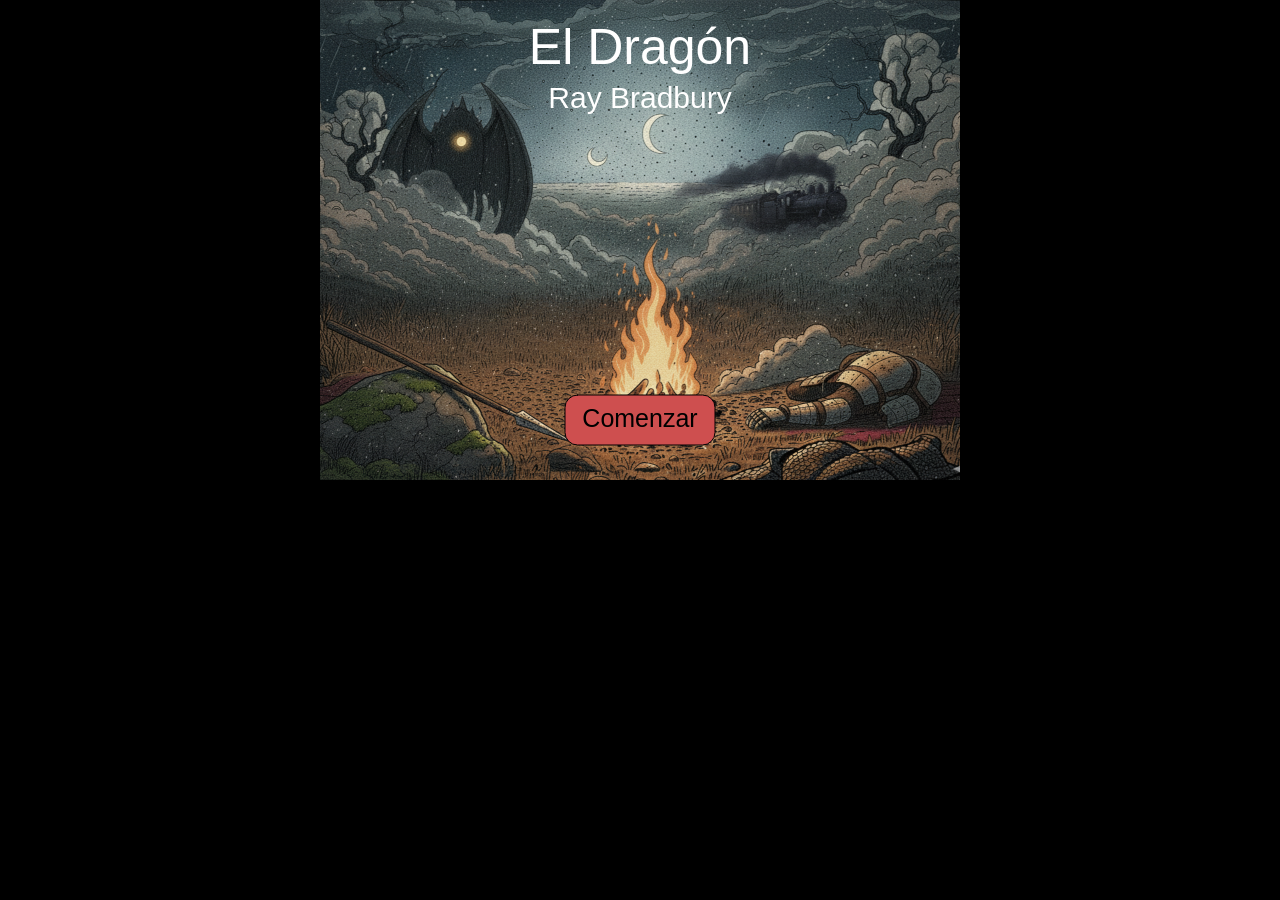
<file: tpfinalparte3/aventuraGrafica/tpfinalparte1/index.html>
<!DOCTYPE html>
<html>

<head>
  <meta charset="utf-8">
  <meta name="viewport" content="width=device-width, initial-scale=1.0">

  <!-- PLEASE NO CHANGES BELOW THIS LINE (UNTIL I SAY SO) -->
  <script language="javascript" type="text/javascript" src="libraries/p5.min.js"></script>
  <script language="javascript" type="text/javascript" src="libraries/p5.sound.min.js"></script>
  <script language="javascript" type="text/javascript" src="funciones.js"></script>
  <script language="javascript" type="text/javascript" src="tpfinalparte1.js"></script>
  <!-- OK, YOU CAN MAKE CHANGES BELOW THIS LINE AGAIN -->

  <style>
    canvas {
      display: block;
      margin: 0 auto;
    }

    body {
      padding: 0;
      margin: 0;
      background-color: black;
    }
  </style>
</head>

<body>
</body>

</html>
</file>
<file: estilo.css>
body{

/*fondo degrade*/

min-height: 100vh;
margin: 0px;
background: radial-gradient(circle, #ec407a, #8e24aa, #1a1a7e, #00897b);
background-attachment: fixed;
}

header{
    background-color: rgba(255, 255, 255, 0.249);
}

.logo-marca{
    margin: 0 30px;
}


.portada {
  display: flex;
  flex-direction: row;
  justify-content: space-between;
  align-items: center; /* Centra verticalmente bloque izquierdo y bloque derecho */
  margin: 30px;
  padding: 20px;
}

/* --- COLUMNA IZQUIERDA (Textos y Botón) --- */
.izquierda-portada {
  width: 45%;
  display: flex;
  flex-direction: column;   /* Alinea h1, h2 y botón uno abajo del otro nativamente */
  align-items: flex-start;  /* Tira todo hacia la izquierda */
  gap: 50px;                /* Controla la separación entre los elementos */
}

.izquierda-portada h1 {
  font-family: "Alfa Slab One", serif;
  font-weight: lighter;
  color: white;
  font-size: 80px;
  text-shadow: 5px 5px 0px rgba(0, 0, 0, 0.25);
  margin: 0;
}

.izquierda-portada h2 {
  font-family: "Alfa Slab One", serif;
  font-weight: lighter;
  color: white;
  font-size: 26px; /* Bajado un toque para que no compita tanto con el h1 gigante */
  text-shadow: 5px 5px 0px rgba(0, 0, 0, 0.25);
  margin: 0;
  line-height: 1.4;
}

/* --- COLUMNA DERECHA (Foto y Datos del evento) --- */
.derecha-portada {
  width: 50%;
  display: flex;
  flex-direction: row;      /* Foto al lado de los textos */
  align-items: center;      /* Centra verticalmente la foto con los textos */
  gap: 10px;                /* Espacio de separación real entre foto y textos */
}

.derecha-portada img {
  width: 100%;
  max-width: 500px;         /* Tamaño controlado para que no tape los textos */
  height: auto;
}

.textos-derecha {
  display: flex;
  flex-direction: column;
  gap: 35px;                /* Separación parejita entre cada h3 */
}

.textos-derecha h3 {
  font-family: "Alfa Slab One", serif;
  font-weight: lighter;
  text-align: center;
  color: white;
  font-size: 25px;
  text-shadow: 5px 5px 0px rgba(0, 0, 0, 0.25);
  margin: 0;
}

/* --- BOTÓN DE LA PORTADA --- */
.boton-portada-ir {
  display: inline-block;
  text-decoration: none;
  background-color: #e6ff00; /* Amarillo flúor */
  font-family: sans-serif;
  color: black;
  font-size: 24px;
  padding: 15px 50px;
  border-radius: 35px;
  box-shadow: 0 5px 15px rgba(0, 0, 0, 0.2);
  margin-top: 15px;          /* Separación controlada respecto al h2 */
  transition: transform 0.2s ease;
}

.boton-portada-ir:hover {
  transform: scale(1.05);
}




.seccion-1 {
  display: flex;
  flex-direction: column;
  justify-content: center;
  align-items: center;
  margin: 30px;
  padding: 20px;
}
/* --- TÍTULO DE AFUERA DE LA CARD --- */
.seccion-1 > h2 {
  align-self: flex-start; 
  color: white;
  font-weight: lighter;
  font-family: "Alfa Slab One", serif;
  font-size: 35px;
  text-shadow: 5px 5px 0px rgba(0, 0, 0, 0.25);
  margin-bottom: 20px;    
  margin-left: 2.5%;     /*ajustar titulo a tarjeta */
}

/* --- TARJETA  --- */
.tarjeta-glass {
  margin: 30px;
  background: rgba(255, 255, 255, 0.27);
  border-radius: 40px;
  box-shadow: 0 4px 30px rgba(0, 0, 0, 0.1);
  backdrop-filter: blur(3.8px);
  -webkit-backdrop-filter: blur(3.8px);
  
  display: flex;
  flex-direction: column; /* Una fila arriba de la otra */
  gap: 50px;             /* Separación entre la fila de arriba y la de abajo */
  padding: 40px 40px;    /* Un poco más de padding arriba/abajo por los títulos */
}

/* --- ESTRUCTURA GENERAL DE LAS FILAS --- */
.fila-tarjeta {
  position: relative;    /* ¡CLAVE! Hace que los "absolute" de los títulos se midan desde acá adentro */
  display: flex;
  flex-direction: row;
  align-items: center;   /* Centra verticalmente la foto y el texto */
  width: 100%;
  height: 250px;         /* Le damos una altura fija para poder usar "top" y "bottom" cómodamente */
}

/* --- FILA DE ARRIBA: Todo tirado a la derecha --- */
.fila-arriba {
  justify-content: flex-end; /* Empuja el texto y la foto a la derecha */
  text-align: right;
}
.fila-arriba p, .fila-arriba img {
  max-width: 35%;          /* Controlamos que no ocupen más de la mitad de la pantalla */
  margin-left: 20px;       /* Separación entre el texto y la foto */
}

/* --- FILA DE ABAJO: Todo tirado a la izquierda --- */
.fila-abajo {
  justify-content: flex-start; /* Empuja la foto y el texto a la izquierda */
}
.fila-abajo img, .fila-abajo p {
  max-width: 25%;
  margin-right: 15px;      /* Separación entre la foto y el texto */
}

/* --- DISEÑO GENERAL DE IMÁGENES Y TEXTOS --- */
.tarjeta-glass img { height: 100%; width: auto; border-radius: 20px; object-fit: cover; }
.tarjeta-glass p { color: white;  font-family: sans-serif; font-size: 20px; }
.tarjeta-glass h2 { color: white; font-family: "Alfa Slab One", serif; font-size: 35px; font-weight: lighter; margin: 0; text-shadow: 5px 5px 0px rgba(0, 0, 0, 0.25);
}

.titulo-sumate {
  position: absolute;
  top: 90px;        /* Cambiá este número para subirlo o bajarlo */
  left: 190px;       /* Cambiá este número para moverlo a la izquierda o derecha */
}

.titulo-final {
  position: absolute;
  bottom: 100px;     /* Lo medimos desde abajo para que sea más fácil */
  right: 50px;      /* Lo medimos desde la derecha para acomodarlo al final */
}




.seccion-2 {
  display: flex;
  flex-direction: column;
  align-items: center;    /* Centra el título de la sección y el párrafo de abajo */
  margin: 30px 0;         /* ¡CORREGIDO! 0 a los costados para usar todo el ancho de la pantalla */
  padding: 20px;
  width: 100%;            /* Fuerza a la sección a expandirse horizontalmente */
  box-sizing: border-box; /* Evita que el padding rompa el ancho total */
}

/* Título principal de afuera */
.seccion-2 .titulo-seccion {
  align-self: flex-start;  /* Se alinea a la izquierda como en tu diseño */
  font-family: "Alfa Slab One", serif;
  color: white;
  font-weight: lighter;
  text-shadow: 5px 5px 0px rgba(0, 0, 0, 0.25);
  font-size: 35px;
  margin-bottom: 40px;
  padding-left: 20px;      /* Pequeño margen para que no pegue al borde absoluto */
}

/* --- FILA CONTENEDORA DE LAS TARJETAS --- */
.disposicion-tarjetas {
  display: flex;
  flex-direction: row;
  justify-content: space-between; /* Distribuye el espacio entre las 3 de forma pareja */
  width: 100%;            /* Ocupa el 100% de la sección liberada */
  gap: 30px;              /* Distancia exacta entre tarjeta y tarjeta */
  margin-bottom: 40px;    /* Separa las tarjetas del texto de menores de abajo */
  padding: 0 20px;        /* Margen interno para que no toquen los bordes del monitor */
  box-sizing: border-box;
}

/* --- ESTILO ÚNICO PARA LAS 3 TARJETAS --- */
.tarjeta-evento {
  flex: 1;                /* ¡CORREGIDO! Obliga a las 3 a estirarse a lo ancho por igual */
  height: 450px;          /* Mantiene el alto que a vos te funcionó bien */
  
  background: rgba(255, 255, 255, 0.15); /* Estilo Glassmorphism */
  border-radius: 40px;
  box-shadow: 0 4px 30px rgba(0, 0, 0, 0.1);
  backdrop-filter: blur(5px);
  -webkit-backdrop-filter: blur(5px);
  
  /* Flexbox vertical interno para centrar el contenido de cada card */
  display: flex;
  flex-direction: column;
  align-items: center;
  justify-content: space-between; /* Alinea los textos a los extremos y la foto al centro */
  padding: 40px 20px;
  box-sizing: border-box;
}

/* Control de las imágenes dentro de las tarjetas */
.tarjeta-evento img {
  width: 160px;           /* Tamaño ideal para que entren bien los dos textos */
  height: auto;
}

/* --- CONTROL INDEPENDIENTE DE TEXTOS DENTRO DE LAS CARDS --- */

/* ¿Fecha?, ¿Hora?, ¿Lugar?) */
.pregunta-tarjeta {
  font-family: "Alfa Slab One", serif;
  color: white;
  font-size: 28px;      
  font-weight: lighter;  
  text-shadow: 5px 5px 0px rgba(0, 0, 0, 0.25);
  margin: 0;
}

/* Sábado 18, 16:00hs, parque */
.respuesta-tarjeta {
  font-family: "Alfa Slab One", serif; 
  color: white;
  font-size: 22px;      
  font-weight: lighter;  
  text-align: center;
  text-shadow: 5px 5px 0px rgba(0, 0, 0, 0.25);
  margin: 0;
}

/* --- PÁRRAFO DE MENORES (ABAJO Y CENTRADO) --- */
.aclaracion-menores {
  color: rgba(255, 255, 255, 0.8);
  font-family: sans-serif;
  font-size: 18px;
  text-align: center;
  margin-top: 20px;
}






/* --- CONTENEDOR GENERAL (Igualado a la Sección 2) --- */
.seccion-3 {
  display: flex;
  flex-direction: column;
  align-items: center;
  margin: 30px 0;
  padding: 20px;
  width: 100%;
  box-sizing: border-box;
}

.titulo-seccion-3 {
  align-self: flex-start;
  color: white;
  font-family: "Alfa Slab One", serif;
  text-shadow: 5px 5px 0px rgba(0, 0, 0, 0.25);
  font-weight: lighter;
  font-size: 35px;
  margin-bottom: 40px;
  padding-left: 20px;
}

.tarjeta-glass-videos {
  width: 100%;
  background: rgba(255, 255, 255, 0.15);
  border-radius: 40px;
  box-shadow: 0 4px 30px rgba(0, 0, 0, 0.1);
  backdrop-filter: blur(5px);
  -webkit-backdrop-filter: blur(5px);
  
  display: flex;
  flex-direction: row;     
  flex-wrap: wrap;         
  justify-content: space-around;
  padding: 40px;
  box-sizing: border-box;
  gap: 30px;
}

.columna-video {
  flex: 1;
  max-width: 45%;
  display: flex;
  flex-direction: column;
  align-items: center;
  text-align: center;
}

.columna-video img {
  width: 100%;
  max-width: 380px; 
  border-radius: 25px;
  margin: 15px 0;
}

.tarjeta-glass-videos h3, .tarjeta-glass-videos h4 {
  color: white;
  font-size: 25px;
  text-shadow: 5px 5px 0px rgba(0, 0, 0, 0.25);
  font-weight: lighter;
  font-family: "Alfa Slab One", serif;
  margin: 5px 0;
}

.columna-video p {
  color: white;
  font-family: sans-serif;
  font-size: 18px;
  max-width: 85%; 
}

/* --- MODIFICADO: Alinea el texto a la izquierda/centro y el botón a la derecha --- */
.pie-tarjeta-video {
  width: 100%; 
  margin-top: 30px;
  display: flex;
  flex-direction: row;
  justify-content: center; /* Empuja el texto a un lado y el botón al otro */
  align-items: center;            /* Los centra verticalmente entre sí */
}

.pie-tarjeta-video p {
  color: white;
  font-family: sans-serif;
  font-size: 18px;
  margin: 0;
  text-align: left; /* Queda mejor alineado al tener un botón al lado */
}

/* --- BOTÓN LILA --- */
.boton-ver-video {
  display: inline-block;
  text-decoration: none;
  background-color: #bc00dd;   /* Lila morado vibrante */
  color: white;
  font-family: "Alfa Slab One", serif;
  font-size: 20px;
  padding: 12px 40px;
  border-radius: 35px;         /* Mismo redondeado curvo que usás en la portada */
  box-shadow: 0 5px 15px rgba(0, 0, 0, 0.2);
  white-space: nowrap;         /* Evita que el texto se parta en dos renglones */
  transition: transform 0.2s ease, background-color 0.2s ease;
}

.boton-ver-video:hover {
  transform: scale(1.05);
  background-color: #9900b5;   /* Se oscurece un toque al pasar el mouse */
}






.seccion-formulario {
  display: flex;
  flex-direction: column;
  align-items: center;
  margin: 30px 0;
  padding: 20px;
  width: 100%;
  box-sizing: border-box;
}

.seccion-formulario .titulo-seccion-form {
  align-self: flex-start;
  font-family: "Alfa Slab One", serif;
  color: white;
  font-weight: lighter;
  font-size: 35px;
  margin-bottom: 40px;
  padding-left: 20px;
  text-shadow: 5px 5px 0px rgba(0, 0, 0, 0.25);
}

/* --- LA TARJETA GLASS PRINCIPAL --- */
.tarjeta-glass-registro {
  width: 100%;
  background: rgba(255, 255, 255, 0.15);
  border-radius: 50px;
  box-shadow: 0 4px 30px rgba(0, 0, 0, 0.1);
  backdrop-filter: blur(5px);
  -webkit-backdrop-filter: blur(5px);
  display: flex;
  flex-direction: row;
  align-items: center;
  justify-content: space-between;
  padding: 50px 0 50px 50px; /* 0 a la derecha para que la foto toque el borde */
  gap: 50px;
  overflow: hidden; /* Corta la imagen con la curva de la tarjeta */
}

/* --- FORMULARIO e INPUTS (IZQUIERDA) --- */
.formulario-registro {
  flex: 1;
  display: flex;
  flex-direction: column;
  gap: 25px;
}

.grupo-campo {
  display: flex;
  flex-direction: column;
  gap: 10px;
  width: 100%;
}

.grupo-campo label {
  color: white;
  font-family: sans-serif;
  font-size: 20px;
}

.grupo-campo input {
  width: 100%;
  padding: 18px;
  border-radius: 20px;
  border: none;
  background-color: #3b73e3; 
  color: white;
  font-size: 18px;
  box-sizing: border-box;
}

/* Quita flechas nativas del input de número */
.grupo-campo input[type=number]::-webkit-inner-spin-button, 
.grupo-campo input[type=number]::-webkit-outer-spin-button { 
  -webkit-appearance: none; 
  margin: 0; 
}

.boton-quiero-ir {
  align-self: center;
  margin-top: 15px;
  padding: 15px 45px;
  border-radius: 30px;
  border: none;
  background-color: #e6ff00; 
  color: black;
  font-size: 22px;
  box-shadow: 0 5px 15px rgba(0, 0, 0, 0.3);
  cursor: pointer;
  transition: transform 0.2s;
}

.boton-quiero-ir:hover {
  transform: scale(1.05);
}

/* --- IMAGEN PEGADA AL BORDE (DERECHA) --- */
.columna-imagen-form {
  flex: 1;
  display: flex;
  justify-content: center;
  height: 100%;
}

.columna-imagen-form img {
  width: 100%;
  max-width: 500px;                      
  height: auto;
  border-radius: 40px;                  
  object-fit: cover;
}

/* --- CAPA OSCURA MODAL REAL --- */
.overlay-modal {
  position: fixed;
  top: 0;
  left: 0;
  width: 100%;
  height: 100%;
  background: radial-gradient(circle, #ec407a, #8e24aa, #1a1a7e, #00897b);
  display: flex;
  justify-content: center;
  align-items: center;
  z-index: 9999;
  opacity: 0;
  pointer-events: none;
  transition: opacity 0.3s ease;
}

.overlay-modal.mostrar {
  opacity: 1;
  pointer-events: auto;
}

/* --- FEEDBACK --- */

.tarjeta-glass-feedback {
  position: relative;
  width: 90%;
  background: rgba(255, 255, 255, 0.15);
  border-radius: 40px;
  border: 1px solid rgba(255, 255, 255, 0.2);
  box-shadow: 0 8px 32px rgba(0, 0, 0, 0.3);
  backdrop-filter: blur(15px);
  -webkit-backdrop-filter: blur(15px);
  padding: 50px;
  box-sizing: border-box;
  text-align: center;
  color: white;
}

.boton-cerrar-x {
  position: absolute;
  top: 25px;
  right: 35px;
  background: none;
  border: none;
  color: white;
  font-family: sans-serif;
  font-size: 30px;
  cursor: pointer;
}

.titulo-feedback {
  font-family: "Alfa Slab One", serif;
  text-shadow: 5px 5px 0px rgba(0, 0, 0, 0.25);
  font-size: 40px;
  font-weight: lighter;
  margin-bottom: 10px;
}

.subtitulo-feedback {
  font-family: "Alfa Slab One", serif;
  font-weight: lighter;
  text-shadow: 5px 5px 0px rgba(0, 0, 0, 0.25);
  font-size: 30px;
  margin-bottom: 25px;
}

.texto-recordatorio {
  font-family: sans-serif;
  font-size: 20px;
  color: rgba(255, 255, 255, 0.9);
}

.datos-evento-feedback {
  display: flex;
  flex-direction: column;
  align-items: center;
  gap: 10px;
  margin: 20px 0;
  font-family: sans-serif;
  font-size: 18px;
}

.pie-feedback {
  display: flex;
  justify-content: center;
  margin-top: 30px;
}

.frase-emocion {
  font-family: sans-serif;
  font-size: 20px;
  text-align: center;
  max-width: 85%;
  color: rgba(255, 255, 255, 0.9);
}

.pie-pagina {
  background-color: rgba(255, 255, 255, 0.249);
  width: 100%;
  padding: 40px 20px;
  display: flex;
  justify-content: center; /* Centra los logos en la pantalla */
  align-items: center;
  box-sizing: border-box;
}

.contenedor-redes {
  display: flex;
  flex-direction: row;
  gap: 30px; /* Separación parejita entre cada logo */
}

.contenedor-redes a img {
  width: 40px;  /* Controla el tamaño de los logos para que queden finos */
  height: 40px; /* Mantiene la proporción cuadrada */
  object-fit: contain;
  transition: transform 0.2s ease; /* Efecto suave para el hover */
}

/* Efecto visual: cuando pasan el mouse por arriba, el logo se agranda un toque */
.contenedor-redes a img:hover {
  transform: scale(1.15);
}



@media (max-width: 768px) {

  /* --- 0. CONTROL DE ANCHO GLOBAL (Evita desbordes a la derecha) --- */
  * {
    box-sizing: border-box !important;
  }
  
  html, body {
    overflow-x: hidden;
    width: 100%;
    margin: 0;
    padding: 0;
  }


/* --- 1. PORTADA --- */
.portada {
    display: flex;
    flex-direction: column;    
    align-items: center;       
    text-align: center;        
    margin: 15px 0;            /* Reducido un toque el margen superior general */
    padding: 0 15px;           
    gap: 12px;                 /* ¡CABLE CLAVE! Reduce la separación entre el bloque de textos y la foto de Angie */
    width: 100%;
  }

  .izquierda-portada {
    width: 100%;               
    display: flex;
    flex-direction: column;
    align-items: center;       
    gap: 25px;                  /* Controla directamente la distancia exacta entre el h1 y el h2 */
  }

  .izquierda-portada h1 {
    font-size: 32px;           
    line-height: 1.0;          /* Achicamos el interlineado para que el texto sea más compacto si ocupa dos renglones */
    margin: 0 !important;      /* Resetea cualquier margen residual que use el navegador por defecto */
    text-shadow: 5px 5px 0px rgba(0, 0, 0, 0.25);       
  }

  .izquierda-portada h2 {
    font-size: 16px;
    line-height: 1.2;          /* Interlineado más compacto */
    margin: 0 !important;      /* Eliminamos los márgenes por defecto para que obedezca al gap del padre */
    max-width: 90%;            
    text-shadow: 5px 3px 0px rgba(0, 0, 0, 0.25);
  }

  /* Contenedor relativo para poder posicionar los textos encima de la foto */
  .derecha-portada {
    position: relative;       
    width: 100%;               
    display: flex;
    flex-direction: column;
    align-items: center;
  }

  .derecha-portada img {
    width: 100%;
    max-width: 290px;          /* Dimensión ideal para el ancho de 350px */
    height: auto;
    display: block;
  }

  /* Los datos del evento pasan a estar flotando arriba a la derecha de la foto */
  .textos-derecha {
    position: absolute;
    top: 20px;                 /* Distancia desde el borde superior de la foto */
    right: 25px;               /* Posicionado sobre su hombro derecho (izq de la pantalla) */
    display: flex;
    flex-direction: column;
    gap: 8px;                  /* Datos bien compactos */
    text-align: right;         /* Alineación prolija hacia el lateral */
    font-weight: lighter;
    width: auto;
    padding: 8px 12px;
    border-radius: 12px;
    backdrop-filter: blur(4px);
  }

  .textos-derecha h3 {
    font-size: 13px;         
    color: #ffffff;
    margin: 0 !important;
    line-height: 1.2;
    font-weight: lighter;
    text-shadow: 5px 3px 0px rgba(0, 0, 0, 0.25);  
  }

/* --- SECCIÓN 1--- */

  .seccion-1 {
    width: 85%;
    padding: 0 10px;
    display: flex;
    flex-direction: column;
    align-items: center;
  }

  .titulo-seccion-propuesta {
    font-size: 22px !important;
    line-height: 1.3 !important;
    color: #ffffff !important;
    text-shadow: 5px 5px 0px rgba(0, 0, 0, 0.25); 
    text-align: left !important;
    width: 100%;               /* Se limita al ancho de la sección */
    max-width: 100%;           /* Candado estricto para el margen derecho */
    margin: 25px 0 15px 0 !important;
    font-weight: lighter;
    box-sizing: border-box;
  }

  /* Este es el contenedor que va a permitir el deslizamiento lateral */
  .tarjeta-glass {
    display: flex;
    flex-direction: row;       /* Ponemos las dos tarjetas una al lado de la otra */
    overflow-x: auto;          /* Activa el scroll horizontal */
    scroll-snap-type: x mandatory; /* Hace que "pestañee" y frene perfecto en cada tarjeta */
    width: 100%;
    gap: 30px;                 /* Separación prolija entre la tarjeta 1 y la 2 */
    padding: 10px 5px 25px 5px; 
    margin: 10px 0 !important;
    background: none !important; /* Limpiamos fondos raros del contenedor padre */
    box-shadow: none !important;
    backdrop-filter: none !important;
    -webkit-backdrop-filter: none !important;
    -webkit-overflow-scrolling: touch; /* Suavizado táctil para iPhones */
  }

  /* Ocultamos la barra de scroll para que visualmente quede impecable */
  .tarjeta-glass::-webkit-scrollbar {
    display: none;
  }

/* Cada una de tus 2 tarjetas individuales */
  .fila-tarjeta {
    flex: 0 0 calc(100% - 10px); 
    scroll-snap-align: center; 
    display: flex;
    flex-direction: column !important; 
    
    /* Alineación de tu código base */
    align-items: flex-start !important; 
    text-align: left !important;
    
    /* Control de alto: Le damos el largo extra que pediste para que entre todo bien */
    min-height: 520px !important;
    height: auto !important;
    
    /* Estilo de la captura */
    background: rgba(255, 255, 255, 0.08) !important; 
    border: 1px solid rgba(255, 255, 255, 0.15) !important;
    border-radius: 24px;
    padding: 24px 20px;
    box-shadow: 0 10px 30px rgba(0, 0, 0, 0.2);
    backdrop-filter: blur(16px);
    -webkit-backdrop-filter: blur(16px);
    box-sizing: border-box;
  }

  /* Los títulos H2 internos de cada tarjeta ("¡Sumate!" / "La vas a pasar...") */
 .fila-tarjeta h2, 
  .titulo-sumate, 
  .titulo-final {
    font-size: 24px !important;
    line-height: 1.2 !important;
    color: #ffffff !important;
    text-shadow: none !important; 
    
    /* ENFOQUE ABSOLUTO: Centrado horizontal matemático e irrompible */
    display: block !important;
    position: absolute !important;
    left: 50% !important;
    transform: translateX(-50%) !important; /* Lo centra perfectamente respecto a la tarjeta */
    text-align: center !important; /* Fuerza a que el texto se renderice desde el medio */
    width: 90% !important; /* Evita que toque los bordes del vidrio */
    box-sizing: border-box !important;
  }

  /* UBICACIÓN ESPECÍFICA PARA EL PRIMER H2 (¡Sumate!) */
  .titulo-sumate,
  .fila-tarjeta:first-child h2 {
    top: 25px !important; /* Lo clava en la parte de arriba de su tarjeta */
    bottom: auto !important;
  }

  /* UBICACIÓN ESPECÍFICA PARA EL SEGUNDO H2 (La vas a pasar espectacular) */
  .titulo-final,
  .fila-tarjeta:last-child h2 {
    bottom: 25px !important; /* Lo clava en la parte de abajo de su tarjeta */
    top: auto !important;
  }

  /* Forzamos el orden de las subestructuras internas a la izquierda */
  .fila-arriba, .fila-abajo {
    display: flex;
    flex-direction: column !important;
    align-items: flex-start !important; /* Alineado a la izquierda */
    width: 100%;
  }

  /* Ajuste de las imágenes dentro de las tarjetas */
  .fila-tarjeta img {
    width: 100% !important;
    max-width: 100%;          
    height: 165px !important;  /* Altura fija idéntica para que queden simétricas */
    border-radius: 16px;
    object-fit: cover !important; /* Mantiene la foto prolija sin deformar */
    margin: 0 0 15px 0 !important;
    order: -1; /* Tu orden original que clava la foto en el medio */
  }

  /* Ajuste de los párrafos descriptorios */
  .fila-tarjeta p {
    font-size: 15px !important;
    line-height: 1.4;
    color: #f0f0f0;
    margin: 0 !important;
    max-width: 100%;
    text-align: left !important;
  }

/* --- SECCIÓN 2 --- */

.seccion-2 {
    width: 100%;                
    padding: 0 15px;
    display: flex;
    flex-direction: column;
    align-items: flex-start !important; 
    box-sizing: border-box;
  }

 .seccion-2 .titulo-seccion {
    font-size: 22px !important;
    line-height: 1.3 !important;
    color: #ffffff !important;
    text-shadow: 5px 5px 0px rgba(0, 0, 0, 0.25) !important;
    text-align: left !important;
    width: 100% !important;               
    max-width: 100% !important;           
    margin: 25px 0 15px 0 !important;
    font-weight: lighter !important;
    box-sizing: border-box !important;
  }

  /* El contenedor principal de las 3 tarjetas */
  .disposicion-tarjetas {
    display: flex !important;
    flex-direction: column !important; 
    /* CAMBIO CLAVE 2: Fuerza a las tarjetas a alinearse a la izquierda, rompiendo el centrado */
    align-items: flex-start !important;    
    width: 100% !important;
    gap: 22px !important;              
    margin: 10px 0 !important;
  }

  /* LAS CARDS: Tamaño idéntico, fijo y alineado */
  .tarjeta-evento {
    display: flex !important;
    flex-direction: row !important;    
    align-items: center !important;    
    justify-content: flex-start !important;
    
    width: 100% !important;
    max-width: 340px !important;       
    min-height: 140px !important;      
    height: 140px !important;
    
    background: rgba(255, 255, 255, 0.08) !important; 
    border: 1px solid rgba(255, 255, 255, 0.15) !important;
    border-radius: 32px !important;       
    padding: 15px 22px !important;
    box-shadow: 0 10px 30px rgba(0, 0, 0, 0.15) !important;
    backdrop-filter: blur(16px) !important;
    -webkit-backdrop-filter: blur(16px) !important;
    box-sizing: border-box !important;
    position: relative !important;
  }

  /* LAS IMÁGENES (ICONOS 3D): Control estricto a la izquierda */
  .tarjeta-evento img {
    flex: 0 0 55px !important;         
    width: 55px !important;
    height: 55px !important;           
    object-fit: contain !important;
    margin: 0 20px 0 0 !important;     
    display: block !important;
  }

  /* CONTENEDOR INTERNO DE TEXTOS */
  .tarjeta-evento h2.pregunta-tarjeta,
  .tarjeta-evento h3.respuesta-tarjeta {
    text-align: left !important;
    color: #ffffff !important;
    font-weight: lighter !important;
    text-shadow: 5px 5px 0px rgba(0, 0, 0, 0.25) !important;    
    margin: 0 !important;
    width: calc(100% - 100px) !important;
  }

  /* LA PREGUNTA (¿Fecha?, ¿Hora?, ¿Lugar?) */
  .pregunta-tarjeta {
    position: absolute !important;
    top: 30px !important;              
    left: 85px !important;             /* Mantiene tu estructura de capas pero más junta al icono */
    font-size: 22px !important;
    font-weight: 700 !important;
    line-height: 1.2 !important;
  }

  /* LA RESPUESTA (Sábado 18, 16:00 hs, etc.) */
  .respuesta-tarjeta {
    position: absolute !important;
    bottom: 30px !important;           
    left: 85px !important;             
    font-size: 15.5px !important;
    font-weight: 400 !important;
    line-height: 1.3 !important;
    color: rgba(255, 255, 255, 0.9) !important;
  }

  /* TEXTO INFERIOR DE ACLARACIÓN */
  .aclaracion-menores {
    font-size: 15px !important;
    line-height: 1.4 !important;
    color: #ffffff !important;
    /* Mantenemos el texto centrado abajo de todo el bloque */
    text-align: center !important;
    width: 100% !important;
    max-width: 340px !important;
    margin: 15px 0 0 0 !important;
  }

  /* --- SECCIÓN 3 --- */

.seccion-3 {
  width: 85% !important;
  margin: 25px !important;
  margin-bottom: 140px !important;
  padding: 0 10px 30px 10px !important; /* <--- MODIFICADO: Agrega 30px abajo para dar aire al botón */
  display: flex !important;
  flex-direction: column !important;
  align-items: center !important;
  position: relative !important;
  height: auto !important;             /* <--- MODIFICADO: Cambiado de min-height a auto para que crezca libre y no tape nada */
  box-sizing: border-box !important;
}

  /* 1. EL CONTENEDOR PADRE (Solo activa el scroll horizontal) */
 .seccion-3 .tarjeta-glass-videos {
    display: flex !important;
    flex-direction: row !important;      /* <--- AGREGADO: Asegura el sentido horizontal */
    flex-wrap: nowrap !important;        /* <--- AGREGADO CRUCIAL: Prohíbe que las tarjetas se vayan para abajo */
    overflow-x: auto !important;             
    scroll-snap-type: x mandatory !important;
    width: 100% !important;
    gap: 20px !important; 
    padding: 15px 0 !important; 
    margin: 10px 0 !important;
    background: none !important; 
    border: none !important;
    box-shadow: none !important;
    backdrop-filter: none !important;
    -webkit-overflow-scrolling: touch !important; 
    box-sizing: border-box !important;
  }
  .seccion-3 .tarjeta-glass-videos::-webkit-scrollbar {
    display: none !important;
  }

 .seccion-3 .titulo-seccion-videos {
    font-size: 22px !important;
    line-height: 1.3 !important;
    color: #ffffff !important;
    text-shadow: 5px 5px 0px rgba(0, 0, 0, 0.25) !important;
    
    /* Alineación absoluta a la izquierda */
    text-align: left !important;
    align-self: flex-start !important; 
    
    /* Reseteo de márgenes y paddings intrusos */
    margin: 25px 0 15px 0 !important; /* Forzamos solo margen arriba y abajo, CERO a los costados */
    padding: 0 !important;             /* Eliminamos cualquier espacio interno que lo empuje */
    
    width: 100% !important;               
    max-width: 100% !important;           
    font-weight: lighter !important;
    box-sizing: border-box !important;
  }

  /* 2. LAS TARJETAS DE VIDEO (Ampliadas al 100% de ancho) */
.seccion-3 .columna-video {
  flex: 0 0 100% !important;      /* <--- REVISÁ ACÁ: Quitá los comentarios (/*) para que el navegador lo lea */
  min-width: 100% !important;  /* <--- AGREGÁ ESTO: Obliga a la tarjeta a medir todo el ancho de la pantalla */
  scroll-snap-align: center !important; 
  display: flex !important;
  flex-direction: column !important; 
  align-items: center !important; 
  text-align: center !important;  
  height: 380px !important;       /* <--- NOTA: Te subí de 400px a 480px para que el texto largo no se desborde */
  padding: 24px 20px !important;
  background: rgba(255, 255, 255, 0.08) !important; 
  border: 1px solid rgba(255, 255, 255, 0.15) !important;
  border-radius: 24px !important;
  box-shadow: 0 10px 30px rgba(0, 0, 0, 0.2) !important;
  backdrop-filter: blur(16px) !important;
  box-sizing: border-box !important;
}

  /* Títulos de los videos */
  .seccion-3 .columna-video h3 {
    font-size: 20px !important;
    line-height: 1.3 !important;
    color: #ffffff !important;
    text-shadow: 5px 5px 0px rgba(0, 0, 0, 0.25); 
    margin: 0 0 15px 0 !important;
  }

  /* Imágenes de los videos */
  .seccion-3 .columna-video img {
    width: 100% !important;
    border-radius: 16px !important;
    object-fit: cover !important; 
    margin: 0 0 12px 0 !important;
  }

  /* H4 y P */
  .seccion-3 .columna-video h4 {
    font-size: 15px !important;
    color: #e0e0e0 !important;
    margin: 0 0 10px 0 !important;
    font-weight: lighter !important;
  }

  .seccion-3 .columna-video p {
    font-size: 14px !important;
    line-height: 1.4 !important;
    color: #f0f0f0 !important;
    margin: 0 !important;
  }

  /* PIE DE TARJETA */
  .seccion-3 .pie-tarjeta-video {
    position: absolute !important;
    bottom: -100px !important; 
    left: 50% !important;
    transform: translateX(-50%) !important; 
    width: 90% !important;
    display: flex !important;
    flex-direction: column !important;
    align-items: center !important;
    gap: 12px !important;
    background: none !important;
    border: none !important;
    box-shadow: none !important;
    backdrop-filter: none !important;
    box-sizing: border-box !important;
  }

  .seccion-3 .pie-tarjeta-video p {
    font-size: 15px !important;
    line-height: 1.4 !important;
    color: #ffffff !important;
    margin: 0 !important;
    text-align: center !important;
  }

  /* Botón "Ver video" */
  .seccion-3 .boton-ver-video {
    display: inline-block !important;
    padding: 12px 35px !important;
    background-color: #bc00dd !important; 
    color: #ffffff !important;
    text-decoration: none !important;
    font-weight: lighter !important;
    border-radius: 50px !important;
    box-shadow: 0 4px 15px rgba(0,0,0,0.2) !important;
  }

  /* ---FORMULARIO--- */

 .seccion-formulario {
    padding: 0 35px !important; /* <--- MODIFICADO: Un poquito más de margen a los costados */
    width: 100% !important;
    box-sizing: border-box !important;
  }

.seccion-formulario .titulo-seccion-form {
    font-size: 26px !important; /* Mantiene tu ajuste fino para celulares */
    line-height: 1.3 !important;
    color: #ffffff !important;
    text-shadow: 5px 5px 0px rgba(0, 0, 0, 0.25) !important;
    
    /* Alineación exacta a la izquierda */
    text-align: left !important;
    align-self: flex-start !important; /* Rompe el centrado y lo tira a la izquierda */
    
    /* Control total de márgenes y paddings */
    margin: 25px 0 15px 0 !important; /* Forzamos espacio arriba y abajo, CERO a los lados */
    padding: 0 !important;
    
    width: 100% !important;               
    max-width: 100% !important;           
    font-weight: lighter !important;
    box-sizing: border-box !important;
  }

  .tarjeta-glass-registro {
    flex-direction: column !important; 
    padding: 35px 24px !important;   /* <--- MODIFICADO: Más aire interno para que respire la tarjeta */
    gap: 25px !important;
    width: 100% !important;
    margin: 20px 0 !important;       /* <--- MODIFICADO: Controla el margen arriba y abajo de la tarjeta */
    box-sizing: border-box !important;
  }

  /* --- CONTROL DE LOS INPUTS (Espacios para completar) --- */
  .formulario-registro label {
    display: block !important;
    margin-bottom: 3px !important;   /* <--- AGREGADO: Separa el texto ("Nombre y Apellido") de su cajita */
    font-size: 15px !important;
  }

  .formulario-registro input {
    width: 100% !important; 
    height: 42px !important;          /* <--- AGREGADO: Achica la altura de los espacios para completar */
    /*padding: 0px 5px !important;   /* Ajuste interno para que el texto escrito no quede pegado */
    margin-bottom: 2px !important;  /* <--- AGREGADO: Da un margen prolijo entre el input anterior y el próximo label */
    font-size: 14px !important;
    box-sizing: border-box !important;
  }

  /* --- CONTROL DEL BOTÓN (Más chico) --- */
  .boton-quiero-ir {
    display: block !important;
    align-self: center !important;        
    width: auto !important;          /* <--- MODIFICADO: Le saca el 100% para que no sea gigante */
    min-width: 180px !important;     /* <--- AGREGADO: Le da un ancho mínimo ideal para el dedo en mobile */
    padding: 12px 30px !important;   /* <--- AGREGADO: Regula el tamaño interno del botón */
    margin: 10px auto 0 auto !important; /* <--- AGREGADO: Lo centra horizontalmente respecto al formulario */
    text-align: center !important;
    font-size: 16px !important;
  }

  /* --- LO DEMÁS SE MANTIENE LIMPIO --- */
  .columna-imagen-form {
    width: 100% !important;
    justify-content: center !important;
  }

  .columna-imagen-form img {
    max-width: 100% !important;
    height: auto !important;
    border-radius: 30px !important; 
  }

  .formulario-registro {
    width: 100% !important;
  }

  .seccion-formulario .titulo-seccion-form {
    font-size: 26px !important; 
    margin-bottom: 20px !important;
  }

  /* --- 4. CARTEL DE CONFIRMACIÓN (MODAL) --- */
.tarjeta-glass-feedback {
    padding: 30px 20px !important;
    width: 80% !important;        
    margin: 25px auto !important; 
    box-sizing: border-box !important;
  }

  .titulo-feedback { 
    font-size: 22px !important; 
  }
  
  .subtitulo-feedback { 
    font-size: 16px !important; 
  }

  /* NUEVO: Colocalo justo acá abajo */
  .tarjeta-glass-feedback p, 
  .tarjeta-glass-feedback span, 
  .tarjeta-glass-feedback strong {
    font-size: 16px !important;   /* <--- Modificá este número para cambiar el tamaño */
    line-height: 1.4 !important;
  }

  .frase-emocion { 
    max-width: 100% !important; 
  }
}
</file>
<file: taller/estilo.css>
body{

/*fondo degrade*/

min-height: 100vh;
margin: 0px;
background: radial-gradient(circle, #ec407a, #8e24aa, #1a1a7e, #00897b);
background-attachment: fixed;
}

header{
    background-color: rgba(255, 255, 255, 0.249);
}

.logo-marca{
    margin: 0 30px;
}


.portada {
  display: flex;
  flex-direction: row;
  justify-content: space-between;
  align-items: center; /* Centra verticalmente bloque izquierdo y bloque derecho */
  margin: 30px;
  padding: 20px;
}

/* --- COLUMNA IZQUIERDA (Textos y Botón) --- */
.izquierda-portada {
  width: 45%;
  display: flex;
  flex-direction: column;   /* Alinea h1, h2 y botón uno abajo del otro nativamente */
  align-items: flex-start;  /* Tira todo hacia la izquierda */
  gap: 50px;                /* Controla la separación entre los elementos */
}

.izquierda-portada h1 {
  font-family: "Alfa Slab One", serif;
  font-weight: lighter;
  color: white;
  font-size: 80px;
  text-shadow: 5px 5px 0px rgba(0, 0, 0, 0.25);
  margin: 0;
}

.izquierda-portada h2 {
  font-family: "Alfa Slab One", serif;
  font-weight: lighter;
  color: white;
  font-size: 26px; /* Bajado un toque para que no compita tanto con el h1 gigante */
  text-shadow: 5px 5px 0px rgba(0, 0, 0, 0.25);
  margin: 0;
  line-height: 1.4;
}

/* --- COLUMNA DERECHA (Foto y Datos del evento) --- */
.derecha-portada {
  width: 50%;
  display: flex;
  flex-direction: row;      /* Foto al lado de los textos */
  align-items: center;      /* Centra verticalmente la foto con los textos */
  gap: 10px;                /* Espacio de separación real entre foto y textos */
}

.derecha-portada img {
  width: 100%;
  max-width: 500px;         /* Tamaño controlado para que no tape los textos */
  height: auto;
}

.textos-derecha {
  display: flex;
  flex-direction: column;
  gap: 35px;                /* Separación parejita entre cada h3 */
}

.textos-derecha h3 {
  font-family: "Alfa Slab One", serif;
  font-weight: lighter;
  text-align: center;
  color: white;
  font-size: 25px;
  text-shadow: 5px 5px 0px rgba(0, 0, 0, 0.25);
  margin: 0;
}

/* --- BOTÓN DE LA PORTADA --- */
.boton-portada-ir {
  display: inline-block;
  text-decoration: none;
  background-color: #e6ff00; /* Amarillo flúor */
  font-family: sans-serif;
  color: black;
  font-size: 24px;
  padding: 15px 50px;
  border-radius: 35px;
  box-shadow: 0 5px 15px rgba(0, 0, 0, 0.2);
  margin-top: 15px;          /* Separación controlada respecto al h2 */
  transition: transform 0.2s ease;
}

.boton-portada-ir:hover {
  transform: scale(1.05);
}




.seccion-1 {
  display: flex;
  flex-direction: column;
  justify-content: center;
  align-items: center;
  margin: 30px;
  padding: 20px;
}
/* --- TÍTULO DE AFUERA DE LA CARD --- */
.seccion-1 > h2 {
  align-self: flex-start; 
  color: white;
  font-weight: lighter;
  font-family: "Alfa Slab One", serif;
  font-size: 35px;
  text-shadow: 5px 5px 0px rgba(0, 0, 0, 0.25);
  margin-bottom: 20px;    
  margin-left: 2.5%;     /*ajustar titulo a tarjeta */
}

/* --- TARJETA  --- */
.tarjeta-glass {
  margin: 30px;
  background: rgba(255, 255, 255, 0.27);
  border-radius: 40px;
  box-shadow: 0 4px 30px rgba(0, 0, 0, 0.1);
  backdrop-filter: blur(3.8px);
  -webkit-backdrop-filter: blur(3.8px);
  
  display: flex;
  flex-direction: column; /* Una fila arriba de la otra */
  gap: 50px;             /* Separación entre la fila de arriba y la de abajo */
  padding: 40px 40px;    /* Un poco más de padding arriba/abajo por los títulos */
}

/* --- ESTRUCTURA GENERAL DE LAS FILAS --- */
.fila-tarjeta {
  position: relative;    /* ¡CLAVE! Hace que los "absolute" de los títulos se midan desde acá adentro */
  display: flex;
  flex-direction: row;
  align-items: center;   /* Centra verticalmente la foto y el texto */
  width: 100%;
  height: 250px;         /* Le damos una altura fija para poder usar "top" y "bottom" cómodamente */
}

/* --- FILA DE ARRIBA: Todo tirado a la derecha --- */
.fila-arriba {
  justify-content: flex-end; /* Empuja el texto y la foto a la derecha */
  text-align: right;
}
.fila-arriba p, .fila-arriba img {
  max-width: 35%;          /* Controlamos que no ocupen más de la mitad de la pantalla */
  margin-left: 20px;       /* Separación entre el texto y la foto */
}

/* --- FILA DE ABAJO: Todo tirado a la izquierda --- */
.fila-abajo {
  justify-content: flex-start; /* Empuja la foto y el texto a la izquierda */
}
.fila-abajo img, .fila-abajo p {
  max-width: 25%;
  margin-right: 15px;      /* Separación entre la foto y el texto */
}

/* --- DISEÑO GENERAL DE IMÁGENES Y TEXTOS --- */
.tarjeta-glass img { height: 100%; width: auto; border-radius: 20px; object-fit: cover; }
.tarjeta-glass p { color: white;  font-family: sans-serif; font-size: 20px; }
.tarjeta-glass h2 { color: white; font-family: "Alfa Slab One", serif; font-size: 35px; font-weight: lighter; margin: 0; text-shadow: 5px 5px 0px rgba(0, 0, 0, 0.25);
}

.titulo-sumate {
  position: absolute;
  top: 90px;        /* Cambiá este número para subirlo o bajarlo */
  left: 190px;       /* Cambiá este número para moverlo a la izquierda o derecha */
}

.titulo-final {
  position: absolute;
  bottom: 100px;     /* Lo medimos desde abajo para que sea más fácil */
  right: 50px;      /* Lo medimos desde la derecha para acomodarlo al final */
}




.seccion-2 {
  display: flex;
  flex-direction: column;
  align-items: center;    /* Centra el título de la sección y el párrafo de abajo */
  margin: 30px 0;         /* ¡CORREGIDO! 0 a los costados para usar todo el ancho de la pantalla */
  padding: 20px;
  width: 100%;            /* Fuerza a la sección a expandirse horizontalmente */
  box-sizing: border-box; /* Evita que el padding rompa el ancho total */
}

/* Título principal de afuera */
.seccion-2 .titulo-seccion {
  align-self: flex-start;  /* Se alinea a la izquierda como en tu diseño */
  font-family: "Alfa Slab One", serif;
  color: white;
  font-weight: lighter;
  text-shadow: 5px 5px 0px rgba(0, 0, 0, 0.25);
  font-size: 35px;
  margin-bottom: 40px;
  padding-left: 20px;      /* Pequeño margen para que no pegue al borde absoluto */
}

/* --- FILA CONTENEDORA DE LAS TARJETAS --- */
.disposicion-tarjetas {
  display: flex;
  flex-direction: row;
  justify-content: space-between; /* Distribuye el espacio entre las 3 de forma pareja */
  width: 100%;            /* Ocupa el 100% de la sección liberada */
  gap: 30px;              /* Distancia exacta entre tarjeta y tarjeta */
  margin-bottom: 40px;    /* Separa las tarjetas del texto de menores de abajo */
  padding: 0 20px;        /* Margen interno para que no toquen los bordes del monitor */
  box-sizing: border-box;
}

/* --- ESTILO ÚNICO PARA LAS 3 TARJETAS --- */
.tarjeta-evento {
  flex: 1;                /* ¡CORREGIDO! Obliga a las 3 a estirarse a lo ancho por igual */
  height: 450px;          /* Mantiene el alto que a vos te funcionó bien */
  
  background: rgba(255, 255, 255, 0.15); /* Estilo Glassmorphism */
  border-radius: 40px;
  box-shadow: 0 4px 30px rgba(0, 0, 0, 0.1);
  backdrop-filter: blur(5px);
  -webkit-backdrop-filter: blur(5px);
  
  /* Flexbox vertical interno para centrar el contenido de cada card */
  display: flex;
  flex-direction: column;
  align-items: center;
  justify-content: space-between; /* Alinea los textos a los extremos y la foto al centro */
  padding: 40px 20px;
  box-sizing: border-box;
}

/* Control de las imágenes dentro de las tarjetas */
.tarjeta-evento img {
  width: 160px;           /* Tamaño ideal para que entren bien los dos textos */
  height: auto;
}

/* --- CONTROL INDEPENDIENTE DE TEXTOS DENTRO DE LAS CARDS --- */

/* ¿Fecha?, ¿Hora?, ¿Lugar?) */
.pregunta-tarjeta {
  font-family: "Alfa Slab One", serif;
  color: white;
  font-size: 28px;      
  font-weight: lighter;  
  text-shadow: 5px 5px 0px rgba(0, 0, 0, 0.25);
  margin: 0;
}

/* Sábado 18, 16:00hs, parque */
.respuesta-tarjeta {
  font-family: "Alfa Slab One", serif; 
  color: white;
  font-size: 22px;      
  font-weight: lighter;  
  text-align: center;
  text-shadow: 5px 5px 0px rgba(0, 0, 0, 0.25);
  margin: 0;
}

/* --- PÁRRAFO DE MENORES (ABAJO Y CENTRADO) --- */
.aclaracion-menores {
  color: rgba(255, 255, 255, 0.8);
  font-family: sans-serif;
  font-size: 18px;
  text-align: center;
  margin-top: 20px;
}






/* --- CONTENEDOR GENERAL (Igualado a la Sección 2) --- */
.seccion-3 {
  display: flex;
  flex-direction: column;
  align-items: center;
  margin: 30px 0;
  padding: 20px;
  width: 100%;
  box-sizing: border-box;
}

.titulo-seccion-3 {
  align-self: flex-start;
  color: white;
  font-family: "Alfa Slab One", serif;
  text-shadow: 5px 5px 0px rgba(0, 0, 0, 0.25);
  font-weight: lighter;
  font-size: 35px;
  margin-bottom: 40px;
  padding-left: 20px;
}

.tarjeta-glass-videos {
  width: 100%;
  background: rgba(255, 255, 255, 0.15);
  border-radius: 40px;
  box-shadow: 0 4px 30px rgba(0, 0, 0, 0.1);
  backdrop-filter: blur(5px);
  -webkit-backdrop-filter: blur(5px);
  
  display: flex;
  flex-direction: row;     
  flex-wrap: wrap;         
  justify-content: space-around;
  padding: 40px;
  box-sizing: border-box;
  gap: 30px;
}

.columna-video {
  flex: 1;
  max-width: 45%;
  display: flex;
  flex-direction: column;
  align-items: center;
  text-align: center;
}

.columna-video img {
  width: 100%;
  max-width: 380px; 
  border-radius: 25px;
  margin: 15px 0;
}

.tarjeta-glass-videos h3, .tarjeta-glass-videos h4 {
  color: white;
  font-size: 25px;
  text-shadow: 5px 5px 0px rgba(0, 0, 0, 0.25);
  font-weight: lighter;
  font-family: "Alfa Slab One", serif;
  margin: 5px 0;
}

.columna-video p {
  color: white;
  font-family: sans-serif;
  font-size: 18px;
  max-width: 85%; 
}

/* --- MODIFICADO: Alinea el texto a la izquierda/centro y el botón a la derecha --- */
.pie-tarjeta-video {
  width: 100%; 
  margin-top: 30px;
  display: flex;
  flex-direction: row;
  justify-content: center; /* Empuja el texto a un lado y el botón al otro */
  align-items: center;            /* Los centra verticalmente entre sí */
}

.pie-tarjeta-video p {
  color: white;
  font-family: sans-serif;
  font-size: 18px;
  margin: 0;
  text-align: left; /* Queda mejor alineado al tener un botón al lado */
}

/* --- NUEVO: ESTILOS DEL BOTÓN LILA --- */
.boton-ver-video {
  display: inline-block;
  text-decoration: none;
  background-color: #bc00dd;   /* Lila morado vibrante */
  color: white;
  font-family: "Alfa Slab One", serif;
  font-size: 20px;
  padding: 12px 40px;
  border-radius: 35px;         /* Mismo redondeado curvo que usás en la portada */
  box-shadow: 0 5px 15px rgba(0, 0, 0, 0.2);
  white-space: nowrap;         /* Evita que el texto se parta en dos renglones */
  transition: transform 0.2s ease, background-color 0.2s ease;
}

.boton-ver-video:hover {
  transform: scale(1.05);
  background-color: #9900b5;   /* Se oscurece un toque al pasar el mouse */
}


/* ==========================================
   ÚLTIMA SECCIÓN - FORMULARIO DE REGISTRO
============================================= */

.seccion-formulario {
  display: flex;
  flex-direction: column;
  align-items: center;
  margin: 30px 0;
  padding: 20px;
  width: 100%;
  box-sizing: border-box;
}

.seccion-formulario .titulo-seccion-form {
  align-self: flex-start;
  font-family: "Alfa Slab One", serif;
  color: white;
  font-weight: lighter;
  font-size: 35px;
  margin-bottom: 40px;
  padding-left: 20px;
  text-shadow: 5px 5px 0px rgba(0, 0, 0, 0.25);
}

/* --- LA TARJETA GLASS PRINCIPAL --- */
.tarjeta-glass-registro {
  width: 100%;
  background: rgba(255, 255, 255, 0.15);
  border-radius: 50px;
  box-shadow: 0 4px 30px rgba(0, 0, 0, 0.1);
  backdrop-filter: blur(5px);
  -webkit-backdrop-filter: blur(5px);
  display: flex;
  flex-direction: row;
  align-items: center;
  justify-content: space-between;
  padding: 50px 0 50px 50px; /* 0 a la derecha para que la foto toque el borde */
  gap: 50px;
  overflow: hidden; /* Corta la imagen con la curva de la tarjeta */
}

/* --- FORMULARIO e INPUTS (IZQUIERDA) --- */
.formulario-registro {
  flex: 1;
  display: flex;
  flex-direction: column;
  gap: 25px;
}

.grupo-campo {
  display: flex;
  flex-direction: column;
  gap: 10px;
  width: 100%;
}

.grupo-campo label {
  color: white;
  font-family: sans-serif;
  font-size: 20px;
}

.grupo-campo input {
  width: 100%;
  padding: 18px;
  border-radius: 20px;
  border: none;
  background-color: #3b73e3; /* Azul exacto */
  color: white;
  font-size: 18px;
  box-sizing: border-box;
}

/* Quita flechas nativas del input de número */
.grupo-campo input[type=number]::-webkit-inner-spin-button, 
.grupo-campo input[type=number]::-webkit-outer-spin-button { 
  -webkit-appearance: none; 
  margin: 0; 
}

/* --- BOTÓN AMARILLO --- */
.boton-quiero-ir {
  align-self: center;
  margin-top: 15px;
  padding: 15px 45px;
  border-radius: 30px;
  border: none;
  background-color: #e6ff00; /* Amarillo flúor */
  color: black;
  font-size: 22px;
  box-shadow: 0 5px 15px rgba(0, 0, 0, 0.3);
  cursor: pointer;
  transition: transform 0.2s;
}

.boton-quiero-ir:hover {
  transform: scale(1.05);
}

/* --- IMAGEN PEGADA AL BORDE (DERECHA) --- */
.columna-imagen-form {
  flex: 1;
  display: flex;
  justify-content: center;
  height: 100%;
}

.columna-imagen-form img {
  width: 100%;
  max-width: 500px;                      /* Evita que se haga gigante */
  height: auto;
  border-radius: 40px;                   /* Bordes redondeados de la imagen */
  object-fit: cover;
}

/* --- CAPA OSCURA MODAL REAL --- */
.overlay-modal {
  position: fixed;
  top: 0;
  left: 0;
  width: 100%;
  height: 100%;
  background: radial-gradient(circle, #ec407a, #8e24aa, #1a1a7e, #00897b);
  display: flex;
  justify-content: center;
  align-items: center;
  z-index: 9999;
  opacity: 0;
  pointer-events: none;
  transition: opacity 0.3s ease;
}

.overlay-modal.mostrar {
  opacity: 1;
  pointer-events: auto;
}




/* --- TARJETA FLOTANTE FEEDBACK --- */
.tarjeta-glass-feedback {
  position: relative;
  width: 90%;
  background: rgba(255, 255, 255, 0.15);
  border-radius: 40px;
  border: 1px solid rgba(255, 255, 255, 0.2);
  box-shadow: 0 8px 32px rgba(0, 0, 0, 0.3);
  backdrop-filter: blur(15px);
  -webkit-backdrop-filter: blur(15px);
  padding: 50px;
  box-sizing: border-box;
  text-align: center;
  color: white;
}

.boton-cerrar-x {
  position: absolute;
  top: 25px;
  right: 35px;
  background: none;
  border: none;
  color: white;
  font-family: sans-serif;
  font-size: 30px;
  cursor: pointer;
}

.titulo-feedback {
  font-family: "Alfa Slab One", serif;
  text-shadow: 5px 5px 0px rgba(0, 0, 0, 0.25);
  font-size: 40px;
  font-weight: lighter;
  margin-bottom: 10px;
}

.subtitulo-feedback {
  font-family: "Alfa Slab One", serif;
  font-weight: lighter;
  text-shadow: 5px 5px 0px rgba(0, 0, 0, 0.25);
  font-size: 30px;
  margin-bottom: 25px;
}

.texto-recordatorio {
  font-family: sans-serif;
  font-size: 20px;
  color: rgba(255, 255, 255, 0.9);
}

.datos-evento-feedback {
  display: flex;
  flex-direction: column;
  align-items: center;
  gap: 10px;
  margin: 20px 0;
  font-family: sans-serif;
  font-size: 18px;
}

.pie-feedback {
  display: flex;
  justify-content: center;
  margin-top: 30px;
}

.frase-emocion {
  font-family: sans-serif;
  font-size: 20px;
  text-align: center;
  max-width: 85%;
  color: rgba(255, 255, 255, 0.9);
}


.pie-pagina {
  background-color: rgba(255, 255, 255, 0.249);
  width: 100%;
  padding: 40px 20px;
  display: flex;
  justify-content: center; /* Centra los logos en la pantalla */
  align-items: center;
  box-sizing: border-box;
}

.contenedor-redes {
  display: flex;
  flex-direction: row;
  gap: 30px; /* Separación parejita entre cada logo */
}

.contenedor-redes a img {
  width: 40px;  /* Controla el tamaño de los logos para que queden finos */
  height: 40px; /* Mantiene la proporción cuadrada */
  object-fit: contain;
  transition: transform 0.2s ease; /* Efecto suave para el hover */
}

/* Efecto visual: cuando pasan el mouse por arriba, el logo se agranda un toque */
.contenedor-redes a img:hover {
  transform: scale(1.15);
}

/*@media (max-whidt:600px){

}*/ /*para modificar a celular*/
</file>
<file: tpfinalparte3/estetica.css>
body {
    background-color: rgb(142, 98, 66);
    color: white;
}

/*estilo tipografico*/
h1, h4 {
    font-family: "Metamorphous", serif;
}

p {
    font-family: "Cormorant Unicase", serif;
     font-size: 1.3rem;
}

/* estilo general para todos los botones */
body .btn {
    font-family: "Metamorphous", serif;
    background-color: rgb(98, 50, 16);
    border: 3px solid rgb(77, 38, 10);
    color: white;
    text-decoration: none;
}

body .btn:hover {
    background-color: rgb(138, 70, 20);
    border-color: rgb(138, 70, 20);
    color: white;
}

body .btn a {
    color: white;
    text-decoration: none;
}

body .btn:hover a {
    color: white;
}

div {
    background-color: rgb(182, 141, 112);
}

nav {
    background-color: rgb(98, 50, 16);
}

.card {
    border: 3px solid white;
}

.card * {
    color: white;
}
</file>
